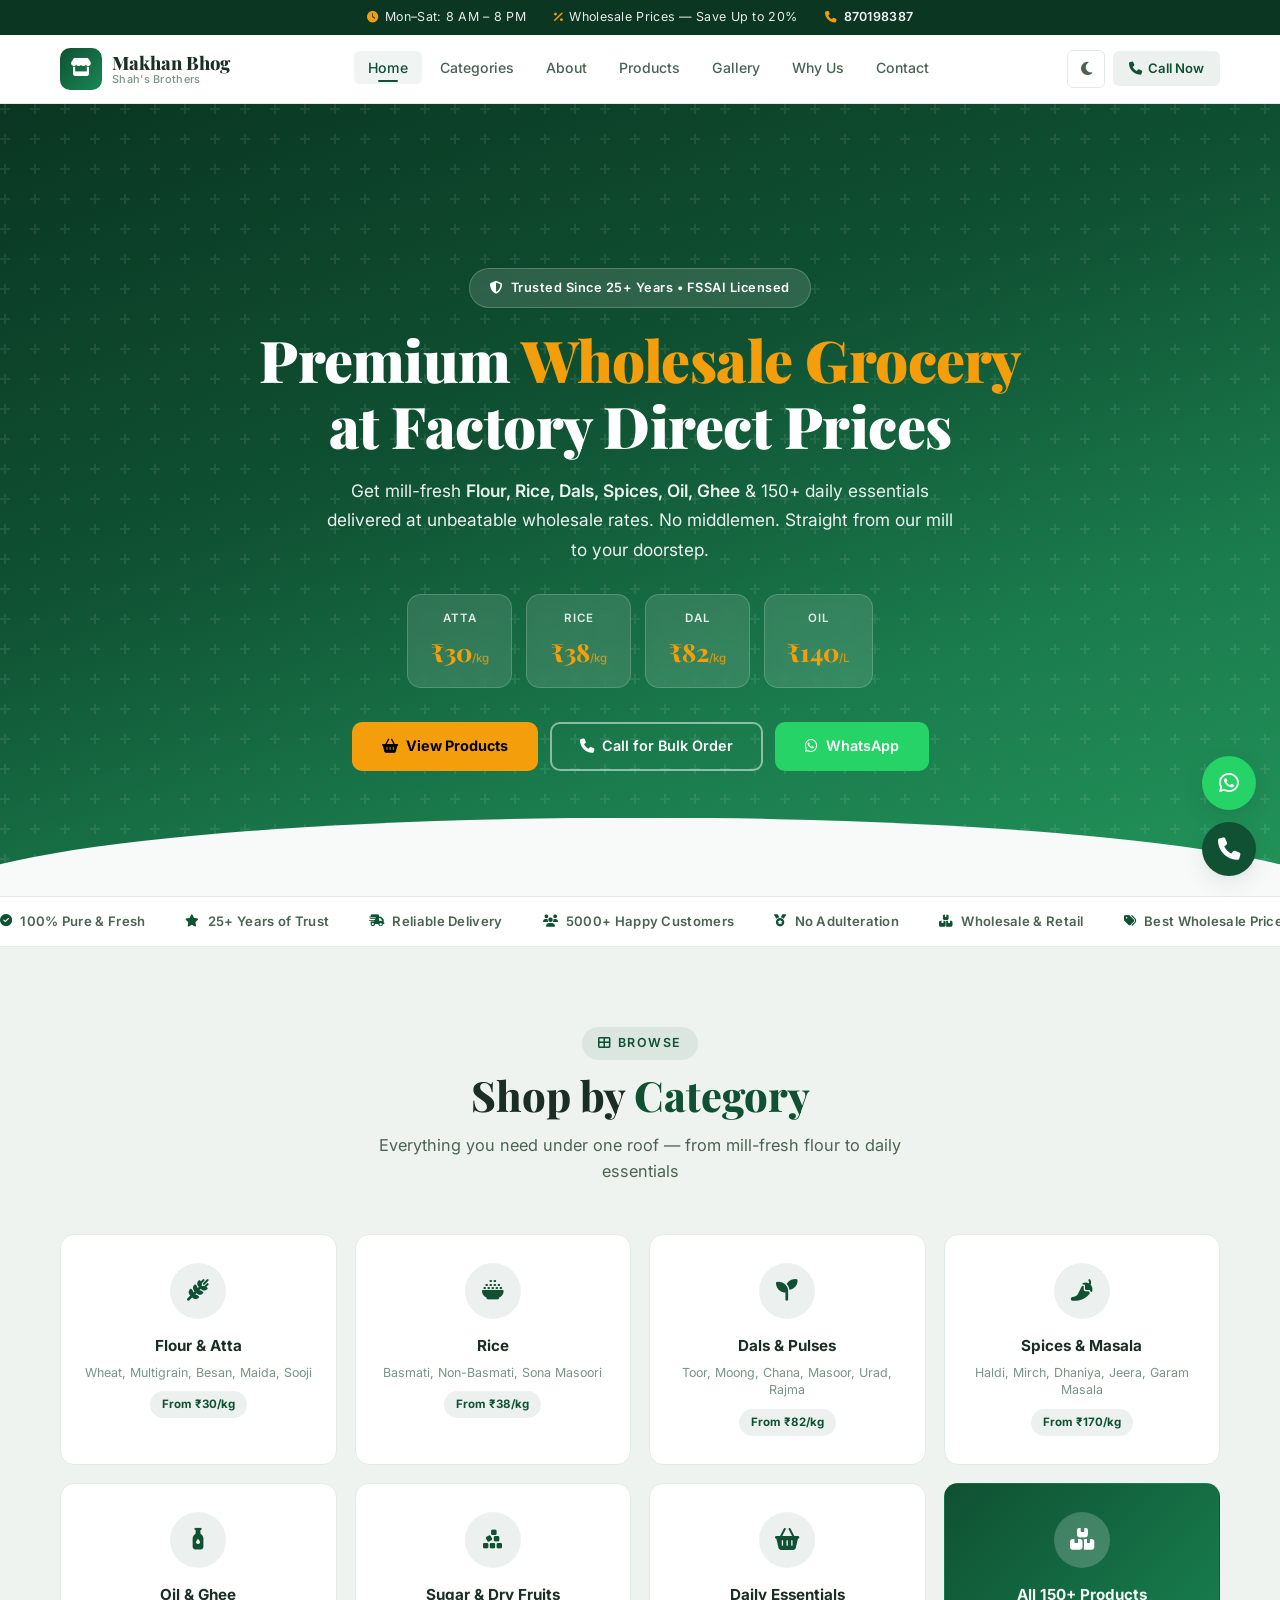
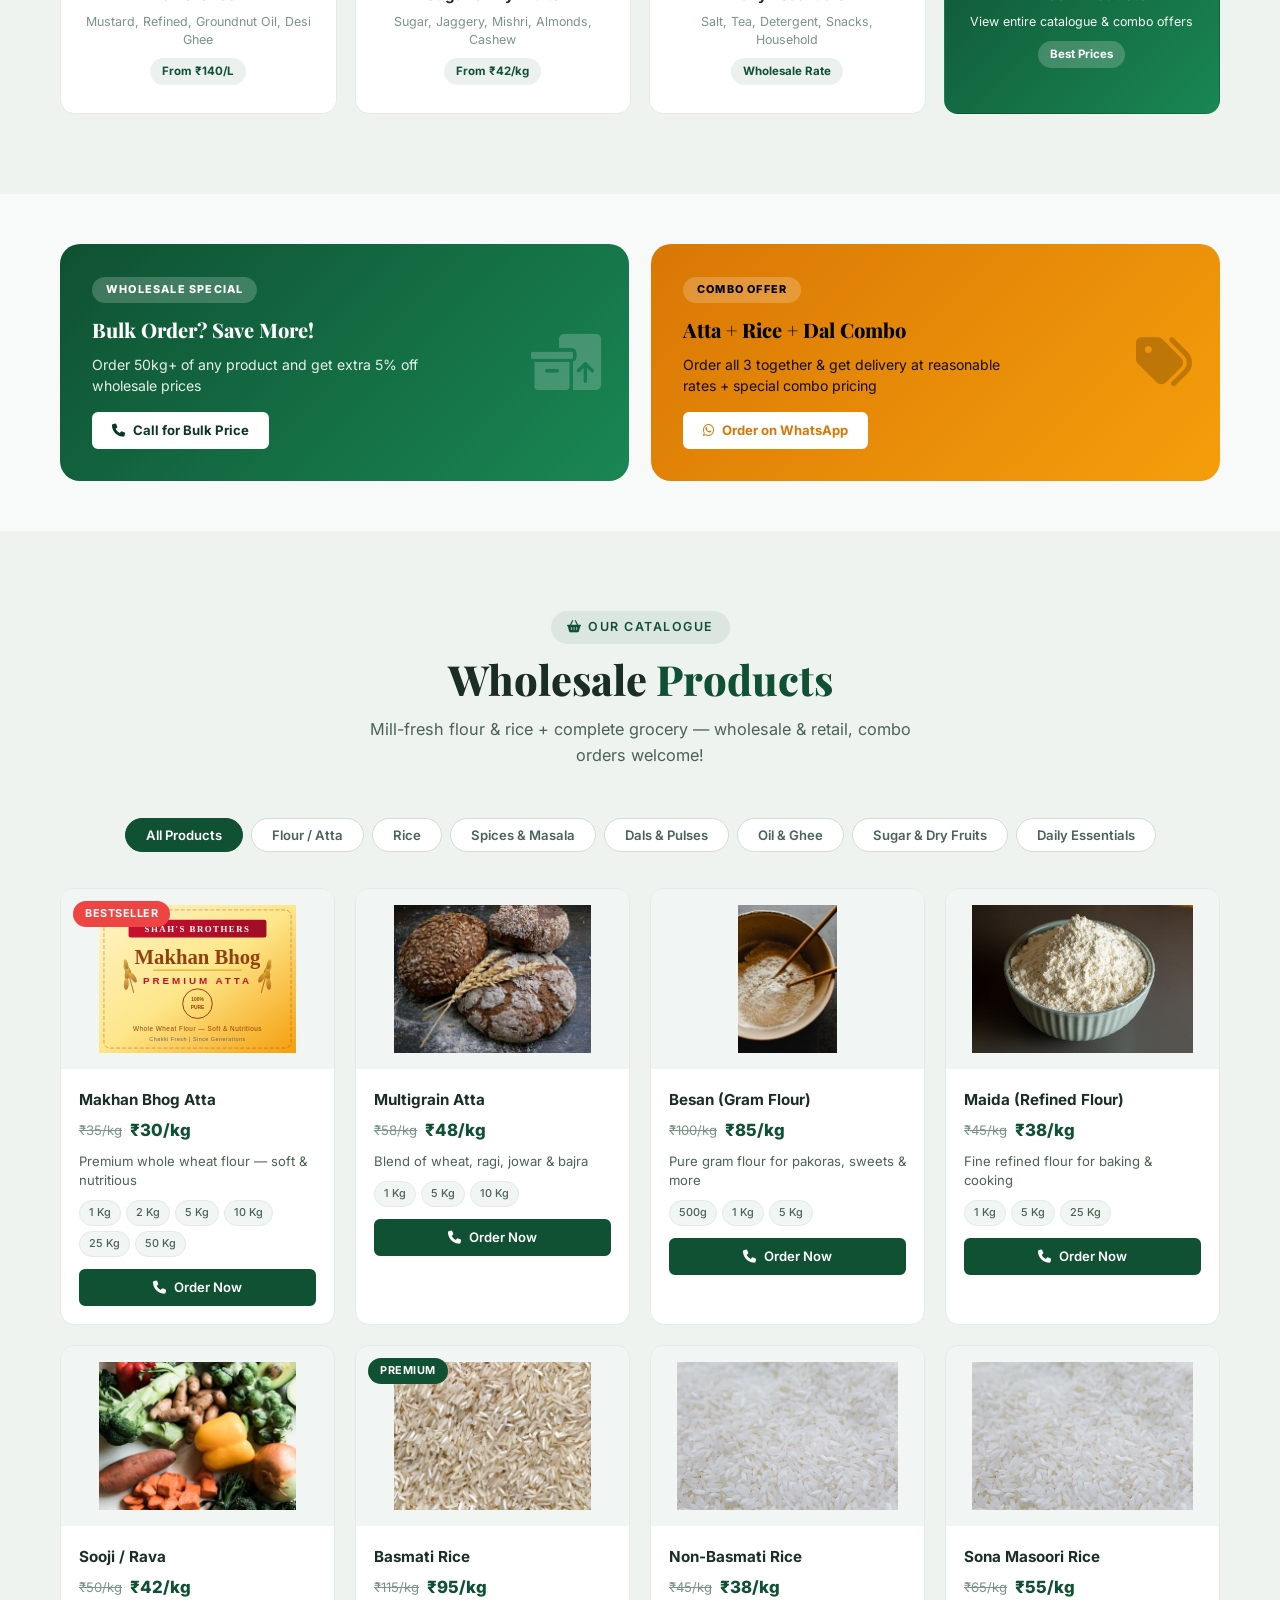
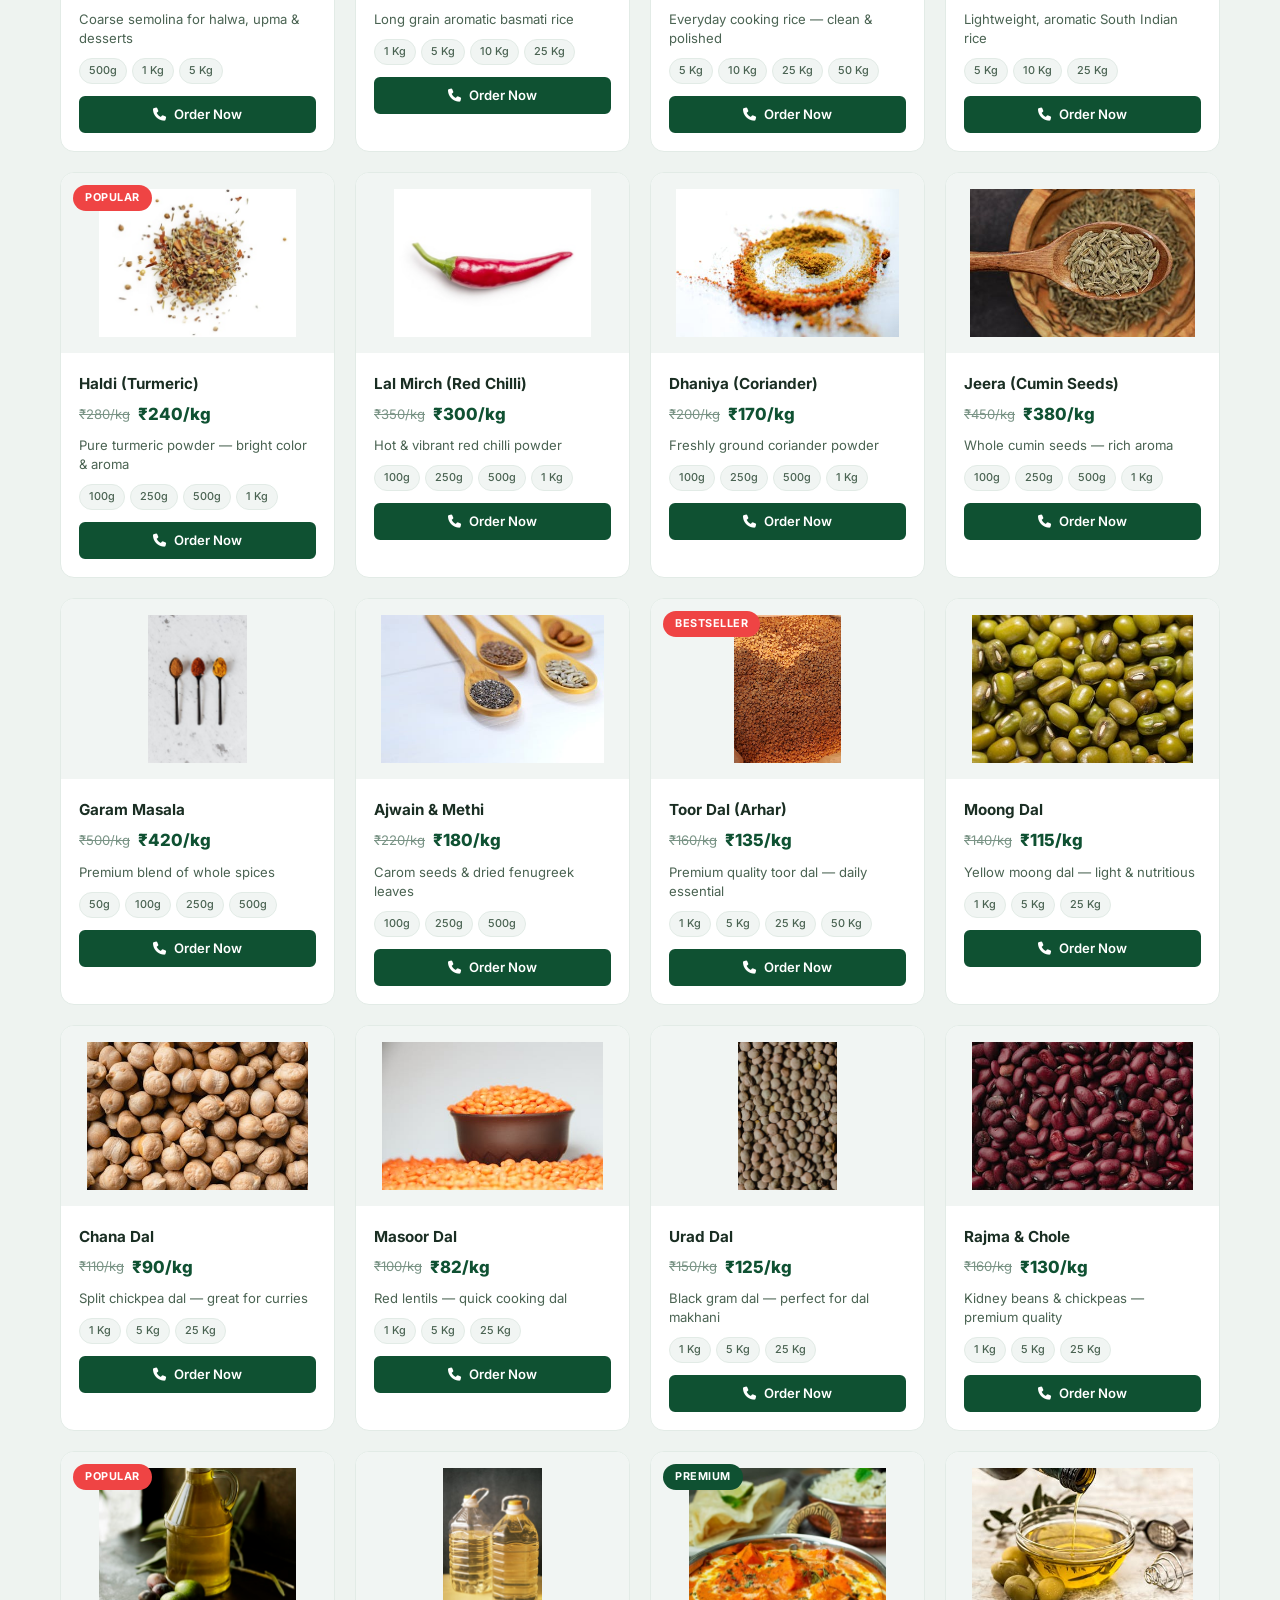
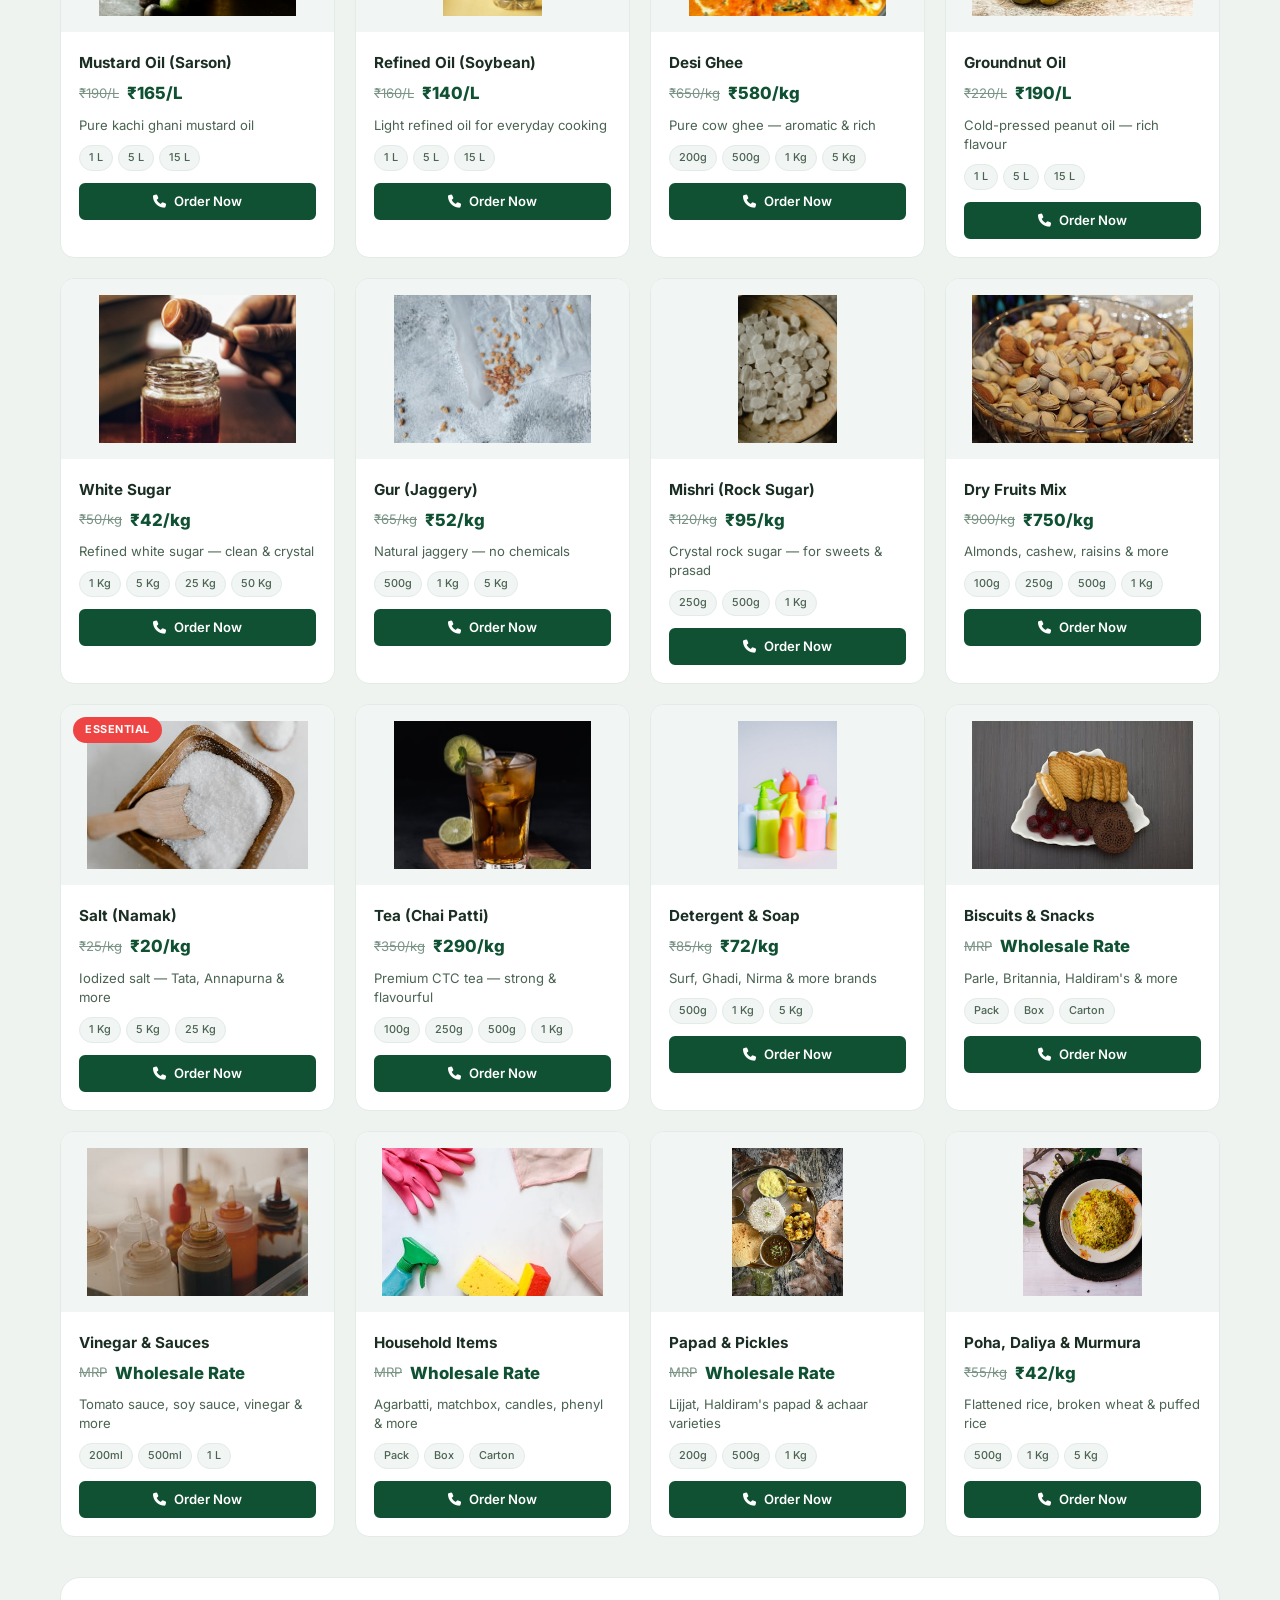
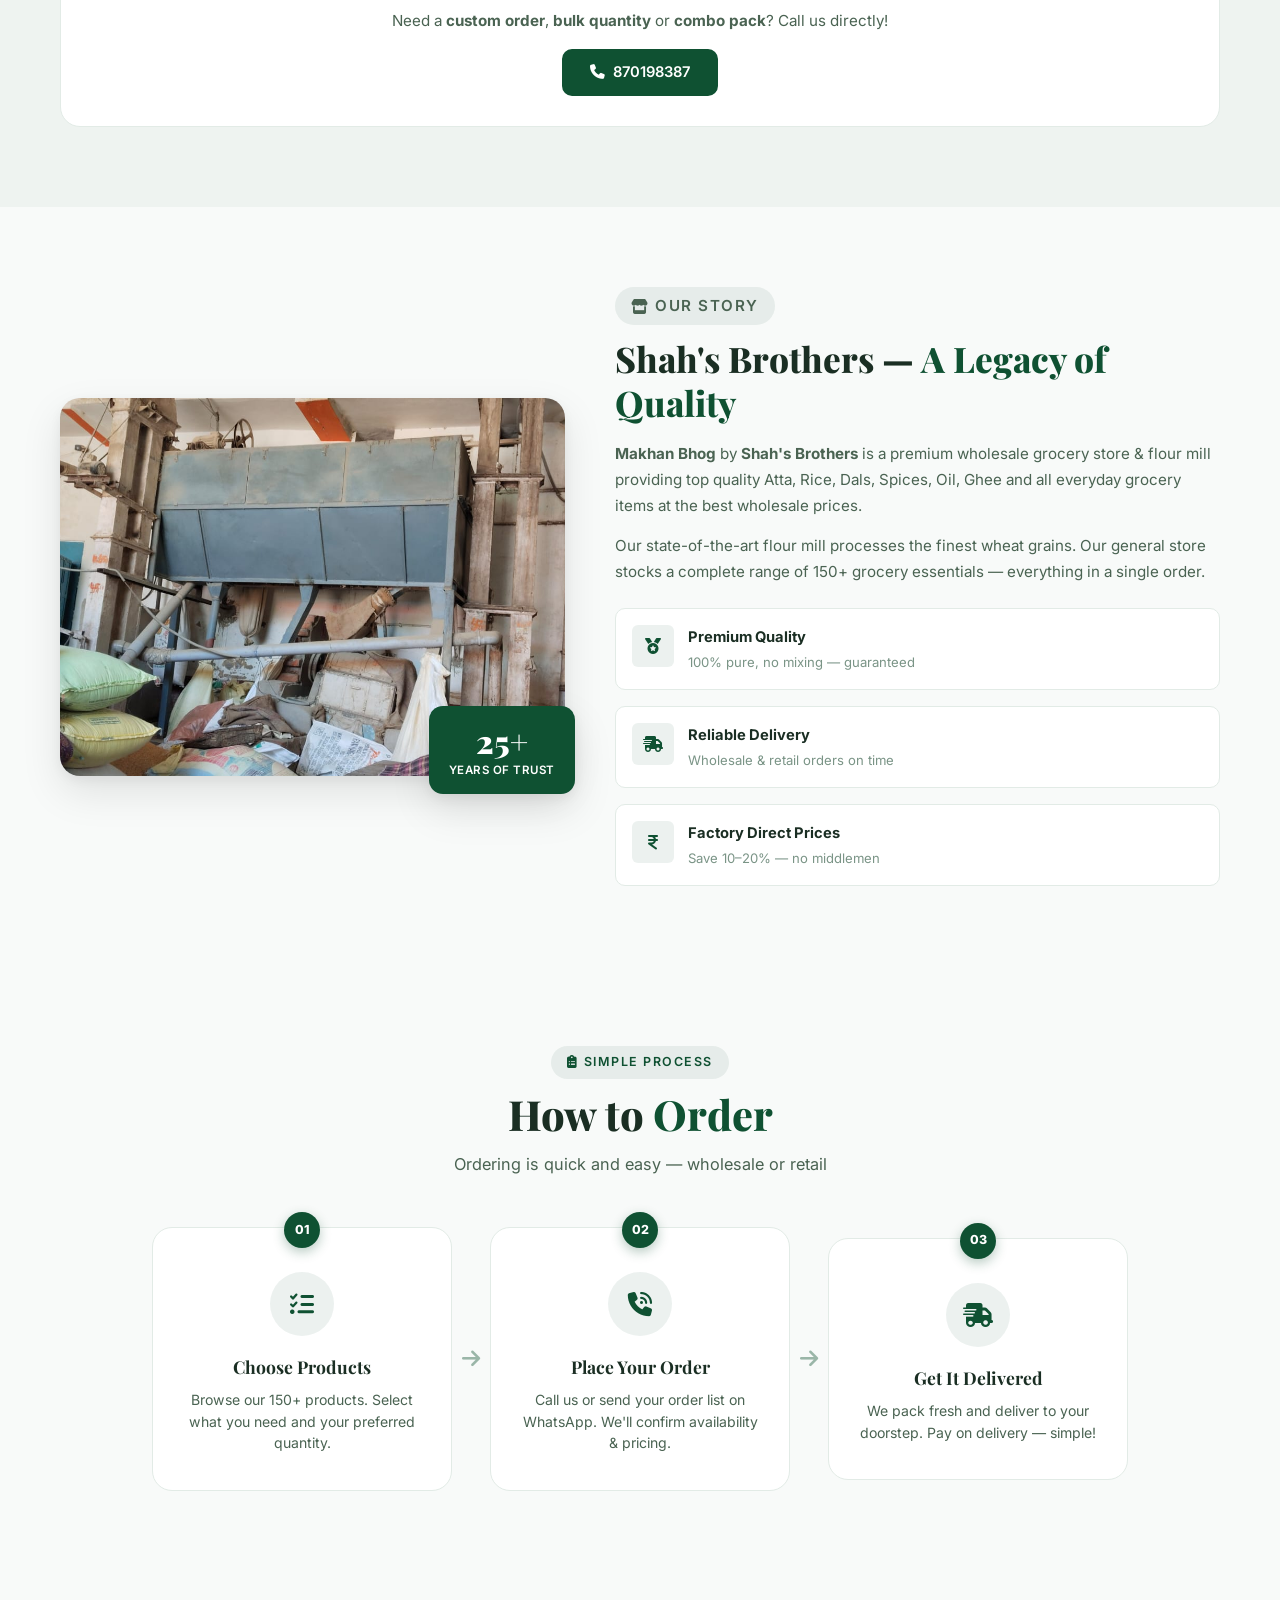
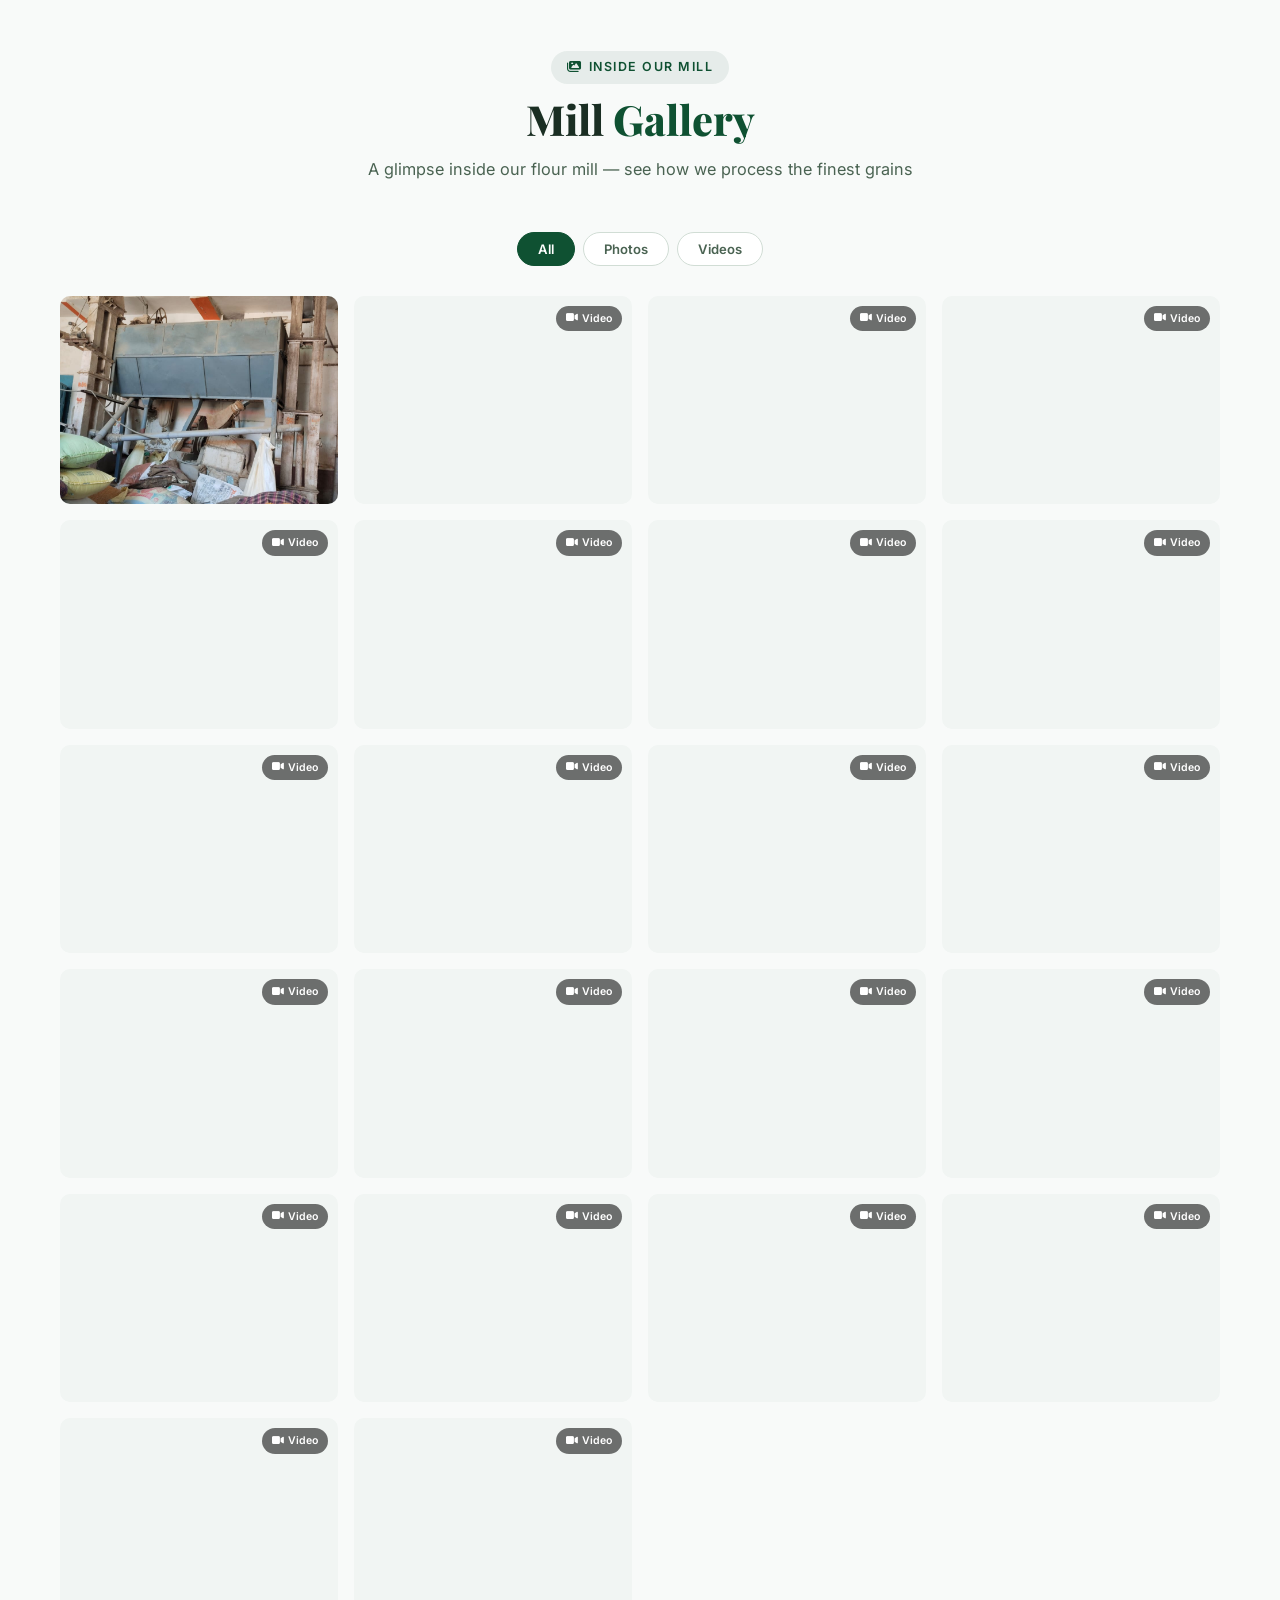
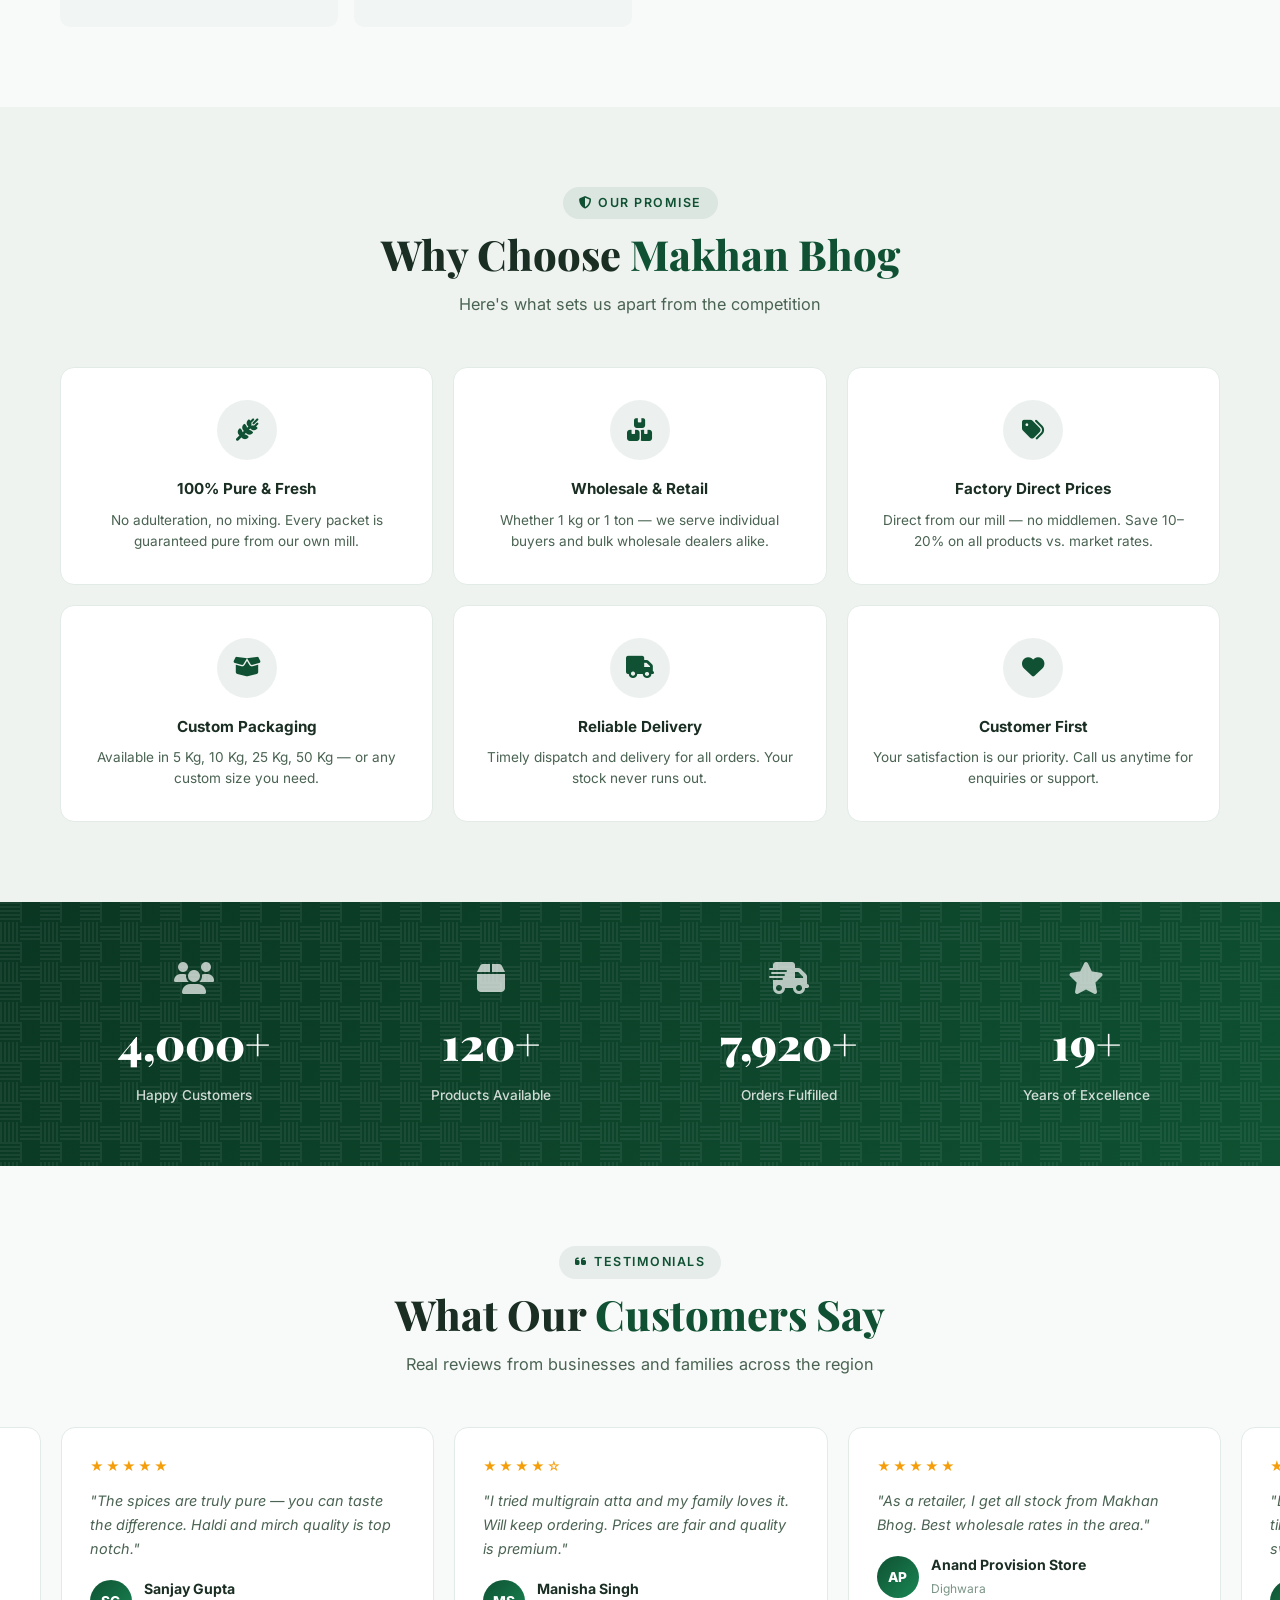
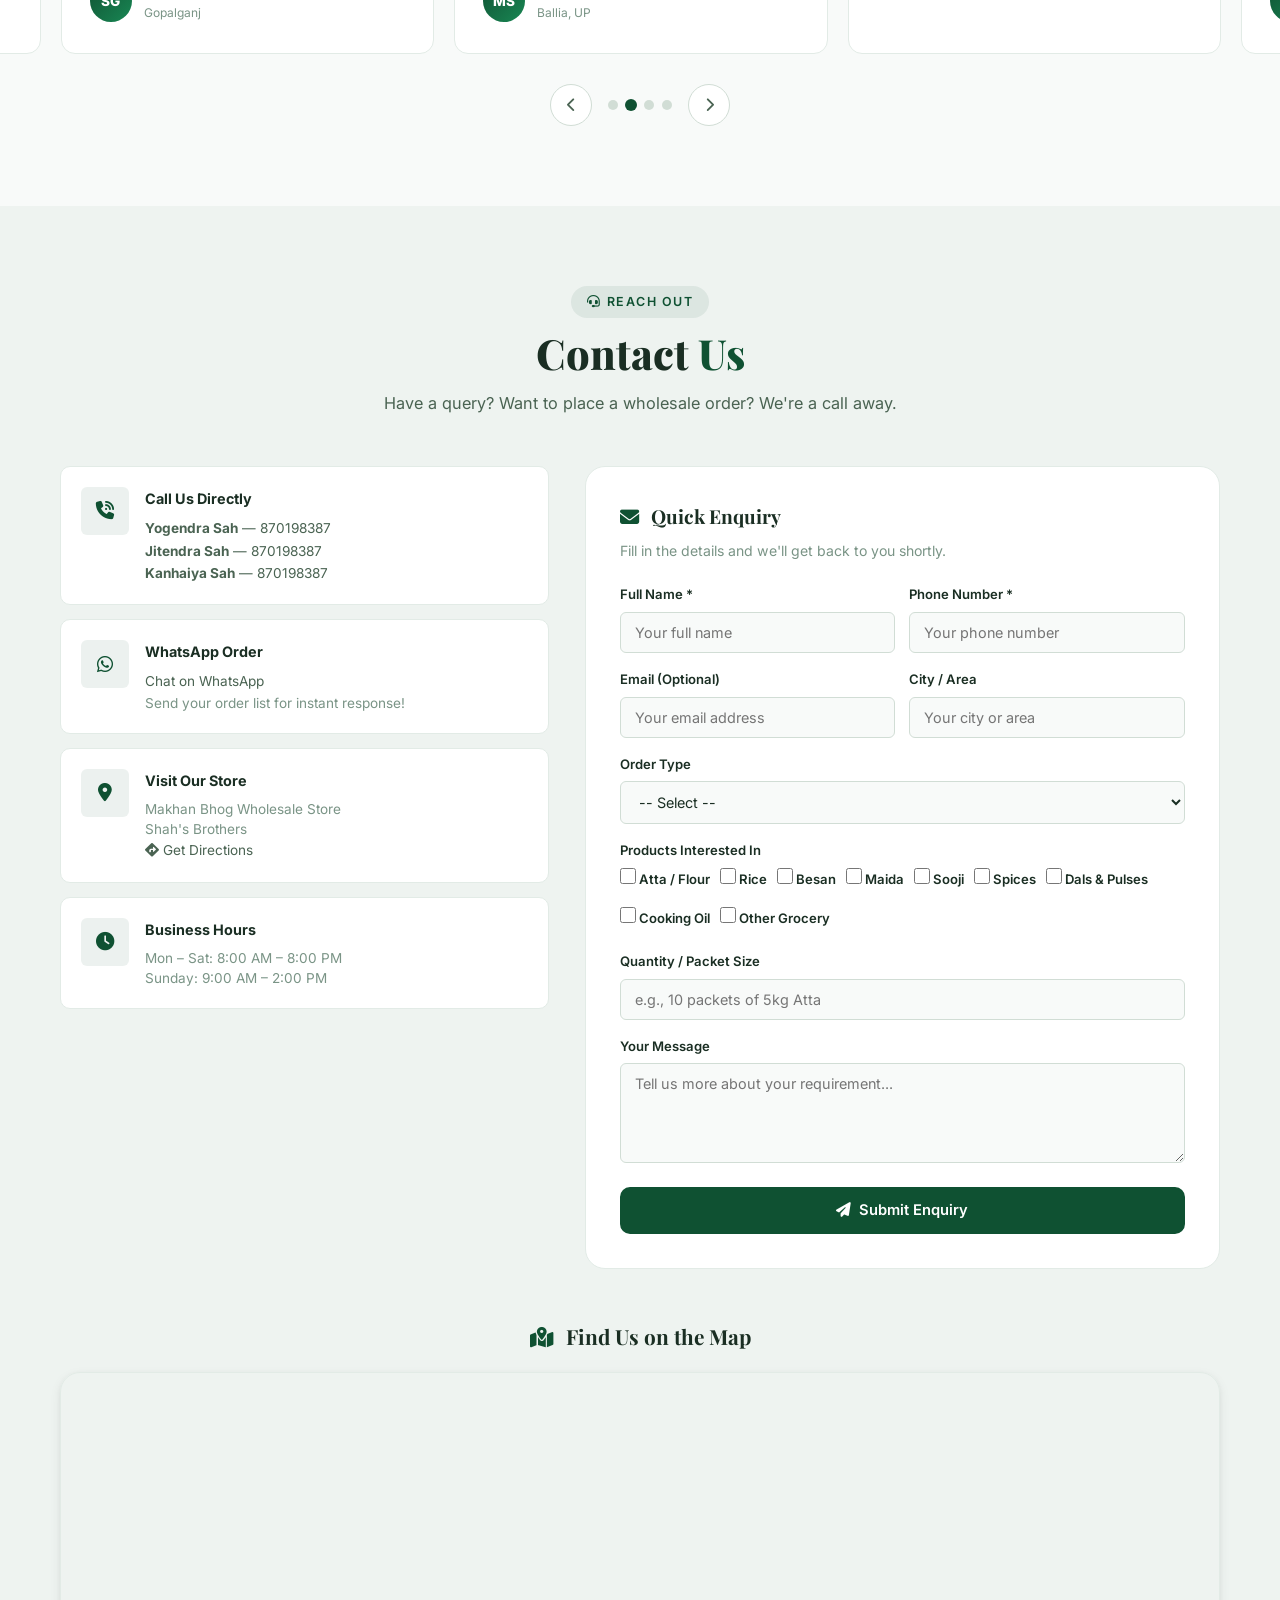
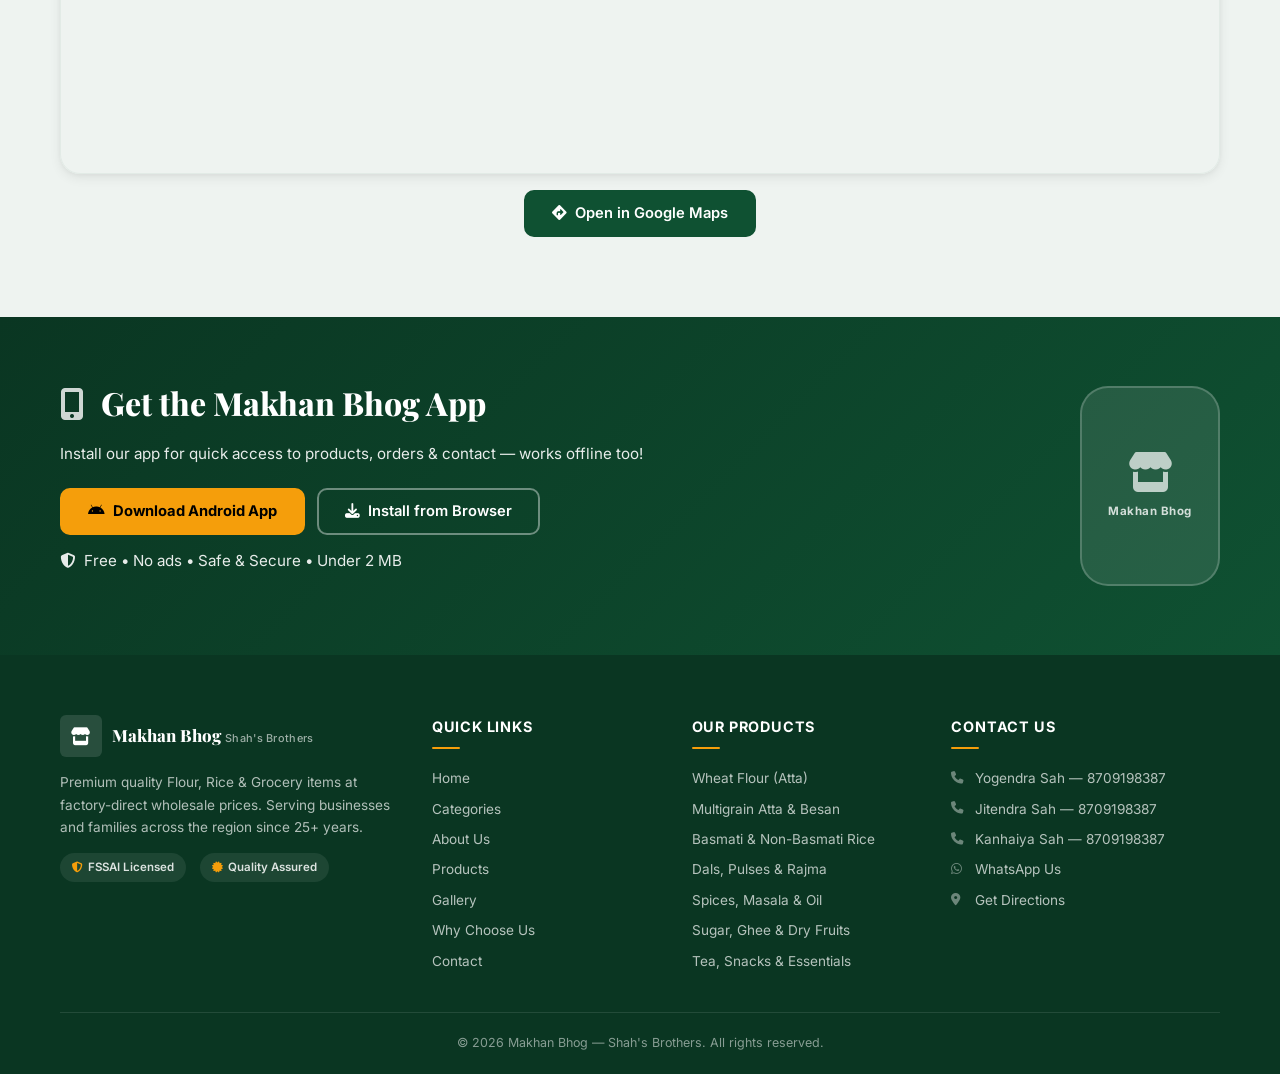
<file: index.html>
<!DOCTYPE html>
<html lang="en">

<head>
  <meta charset="UTF-8" />
  <meta name="viewport" content="width=device-width, initial-scale=1.0" />
  <title>Makhan Bhog | Shah's Brothers – Wholesale Grocery, Flour, Rice &amp; General Store</title>
  <meta name="description"
    content="Makhan Bhog by Shah's Brothers – Your one-stop wholesale grocery store. Atta, rice, dals, spices, oil, ghee &amp; all grocery at best wholesale prices!" />
  <link rel="preconnect" href="https://fonts.googleapis.com" />
  <link rel="preconnect" href="https://fonts.gstatic.com" crossorigin />
  <link href="https://fonts.googleapis.com/css2?family=Inter:wght@300;400;500;600;700;800;900&family=Playfair+Display:wght@500;700;800;900&display=swap" rel="stylesheet" />
  <link rel="manifest" href="manifest.json" />
  <meta name="theme-color" content="#0f5132" />
  <meta name="apple-mobile-web-app-capable" content="yes" />
  <meta name="apple-mobile-web-app-status-bar-style" content="black-translucent" />
  <meta name="apple-mobile-web-app-title" content="Makhan Bhog" />
  <link rel="apple-touch-icon" href="icons/icon-192.png" />
  <link rel="stylesheet" href="https://cdnjs.cloudflare.com/ajax/libs/font-awesome/6.5.1/css/all.min.css" />
  <link rel="stylesheet" href="css/style.css" />
</head>

<body>
  <!-- ===== TOP INFO BAR ===== -->
  <div class="top-bar">
    <div class="container">
      <div class="top-bar-inner">
        <span><i class="fas fa-clock"></i> Mon–Sat: 8 AM – 8 PM</span>
        <span><i class="fas fa-percent"></i> Wholesale Prices — Save Up to 20%</span>
        <span><i class="fas fa-phone"></i> <a href="tel:+91870198387">870198387</a></span>
      </div>
    </div>
  </div>

  <!-- ===== NAVBAR ===== -->
  <nav id="navbar">
    <div class="nav-container">
      <a href="#home" class="logo">
        <span class="logo-icon"><i class="fas fa-store"></i></span>
        <div class="logo-text">
          <span class="brand-name">Makhan Bhog</span>
          <span class="brand-sub">Shah's Brothers</span>
        </div>
      </a>
      <ul class="nav-links" id="navLinks">
        <li><a href="#home" class="active">Home</a></li>
        <li><a href="#categories">Categories</a></li>
        <li><a href="#about">About</a></li>
        <li><a href="#products">Products</a></li>
        <li><a href="#gallery">Gallery</a></li>
        <li><a href="#why-us">Why Us</a></li>
        <li><a href="#contact">Contact</a></li>
      </ul>
      <div class="nav-actions">
        <button class="nav-install-btn" id="installBtn" aria-label="Install App">
          <i class="fas fa-download"></i> <span>Install App</span>
        </button>
        <button class="theme-toggle" id="themeToggle" aria-label="Toggle dark mode">
          <i class="fas fa-moon"></i>
        </button>
        <a href="tel:+91870198387" class="nav-call-btn"><i class="fas fa-phone"></i> <span>Call Now</span></a>
        <button class="hamburger" id="hamburger" aria-label="Toggle menu">
          <span></span><span></span><span></span>
        </button>
      </div>
    </div>
    <div class="nav-overlay" id="navOverlay"></div>
  </nav>

  <!-- ===== HERO ===== -->
  <section id="home" class="hero">
    <div class="hero-bg-overlay"></div>
    <div class="hero-content">
      <div class="hero-badge-wrap">
        <span class="hero-badge"><i class="fas fa-shield-halved"></i> Trusted Since 25+ Years &bull; FSSAI Licensed</span>
      </div>
      <h1>Premium <span class="highlight-text">Wholesale Grocery</span><br/>at Factory Direct Prices</h1>
      <p class="hero-desc">Get mill-fresh <strong>Flour, Rice, Dals, Spices, Oil, Ghee</strong> &amp; 150+ daily essentials delivered at unbeatable wholesale rates. No middlemen. Straight from our mill to your doorstep.</p>
      <div class="hero-price-tags">
        <div class="price-tag">
          <span class="price-tag-label">Atta</span>
          <span class="price-tag-value">&#8377;30<small>/kg</small></span>
        </div>
        <div class="price-tag">
          <span class="price-tag-label">Rice</span>
          <span class="price-tag-value">&#8377;38<small>/kg</small></span>
        </div>
        <div class="price-tag">
          <span class="price-tag-label">Dal</span>
          <span class="price-tag-value">&#8377;82<small>/kg</small></span>
        </div>
        <div class="price-tag">
          <span class="price-tag-label">Oil</span>
          <span class="price-tag-value">&#8377;140<small>/L</small></span>
        </div>
      </div>
      <div class="hero-btns">
        <a href="#products" class="btn btn-primary"><i class="fas fa-shopping-basket"></i> View Products</a>
        <a href="tel:+91870198387" class="btn btn-outline"><i class="fas fa-phone"></i> Call for Bulk Order</a>
        <a href="https://wa.me/870198387" class="btn btn-whatsapp" target="_blank" rel="noopener noreferrer"><i class="fab fa-whatsapp"></i> WhatsApp</a>
      </div>
    </div>
  </section>

  <!-- ===== TRUST MARQUEE ===== -->
  <div class="trust-marquee">
    <div class="marquee-track">
      <span><i class="fas fa-check-circle"></i> 100% Pure &amp; Fresh</span>
      <span><i class="fas fa-star"></i> 25+ Years of Trust</span>
      <span><i class="fas fa-truck-fast"></i> Reliable Delivery</span>
      <span><i class="fas fa-users"></i> 5000+ Happy Customers</span>
      <span><i class="fas fa-medal"></i> No Adulteration</span>
      <span><i class="fas fa-boxes-stacked"></i> Wholesale &amp; Retail</span>
      <span><i class="fas fa-tags"></i> Best Wholesale Prices</span>
      <span><i class="fas fa-handshake"></i> Trusted by Generations</span>
      <span><i class="fas fa-shield-halved"></i> FSSAI Licensed</span>
      <span><i class="fas fa-check-circle"></i> 100% Pure &amp; Fresh</span>
      <span><i class="fas fa-star"></i> 25+ Years of Trust</span>
      <span><i class="fas fa-truck-fast"></i> Reliable Delivery</span>
      <span><i class="fas fa-users"></i> 5000+ Happy Customers</span>
      <span><i class="fas fa-medal"></i> No Adulteration</span>
      <span><i class="fas fa-boxes-stacked"></i> Wholesale &amp; Retail</span>
      <span><i class="fas fa-tags"></i> Best Wholesale Prices</span>
      <span><i class="fas fa-handshake"></i> Trusted by Generations</span>
      <span><i class="fas fa-shield-halved"></i> FSSAI Licensed</span>
    </div>
  </div>

  <!-- ===== SHOP BY CATEGORY ===== -->
  <section id="categories" class="section categories">
    <div class="container">
      <div class="section-header">
        <p class="section-tag"><i class="fas fa-th-large"></i> Browse</p>
        <h2>Shop by <span>Category</span></h2>
        <p class="section-desc">Everything you need under one roof — from mill-fresh flour to daily essentials</p>
      </div>
      <div class="categories-grid">
        <a href="#products" class="category-card" data-cat="flour">
          <div class="cat-icon"><i class="fas fa-wheat-awn"></i></div>
          <h3>Flour &amp; Atta</h3>
          <p>Wheat, Multigrain, Besan, Maida, Sooji</p>
          <span class="cat-tag">From &#8377;30/kg</span>
        </a>
        <a href="#products" class="category-card" data-cat="rice">
          <div class="cat-icon"><i class="fas fa-bowl-rice"></i></div>
          <h3>Rice</h3>
          <p>Basmati, Non-Basmati, Sona Masoori</p>
          <span class="cat-tag">From &#8377;38/kg</span>
        </a>
        <a href="#products" class="category-card" data-cat="dals">
          <div class="cat-icon"><i class="fas fa-seedling"></i></div>
          <h3>Dals &amp; Pulses</h3>
          <p>Toor, Moong, Chana, Masoor, Urad, Rajma</p>
          <span class="cat-tag">From &#8377;82/kg</span>
        </a>
        <a href="#products" class="category-card" data-cat="spices">
          <div class="cat-icon"><i class="fas fa-pepper-hot"></i></div>
          <h3>Spices &amp; Masala</h3>
          <p>Haldi, Mirch, Dhaniya, Jeera, Garam Masala</p>
          <span class="cat-tag">From &#8377;170/kg</span>
        </a>
        <a href="#products" class="category-card" data-cat="oil">
          <div class="cat-icon"><i class="fas fa-bottle-droplet"></i></div>
          <h3>Oil &amp; Ghee</h3>
          <p>Mustard, Refined, Groundnut Oil, Desi Ghee</p>
          <span class="cat-tag">From &#8377;140/L</span>
        </a>
        <a href="#products" class="category-card" data-cat="sugar">
          <div class="cat-icon"><i class="fas fa-cubes-stacked"></i></div>
          <h3>Sugar &amp; Dry Fruits</h3>
          <p>Sugar, Jaggery, Mishri, Almonds, Cashew</p>
          <span class="cat-tag">From &#8377;42/kg</span>
        </a>
        <a href="#products" class="category-card" data-cat="grocery">
          <div class="cat-icon"><i class="fas fa-basket-shopping"></i></div>
          <h3>Daily Essentials</h3>
          <p>Salt, Tea, Detergent, Snacks, Household</p>
          <span class="cat-tag">Wholesale Rate</span>
        </a>
        <a href="#products" class="category-card highlight-card" data-cat="all">
          <div class="cat-icon"><i class="fas fa-boxes-stacked"></i></div>
          <h3>All 150+ Products</h3>
          <p>View entire catalogue &amp; combo offers</p>
          <span class="cat-tag">Best Prices</span>
        </a>
      </div>
    </div>
  </section>

  <!-- ===== DEALS BANNER ===== -->
  <section class="deals-banner">
    <div class="container">
      <div class="deals-grid">
        <div class="deal-card deal-primary">
          <div class="deal-content">
            <span class="deal-badge">WHOLESALE SPECIAL</span>
            <h3>Bulk Order? Save More!</h3>
            <p>Order 50kg+ of any product and get extra 5% off wholesale prices</p>
            <a href="tel:+91870198387" class="btn btn-sm"><i class="fas fa-phone"></i> Call for Bulk Price</a>
          </div>
          <div class="deal-icon"><i class="fas fa-boxes-packing"></i></div>
        </div>
        <div class="deal-card deal-secondary">
          <div class="deal-content">
            <span class="deal-badge">COMBO OFFER</span>
            <h3>Atta + Rice + Dal Combo</h3>
            <p>Order all 3 together &amp; get delivery at reasonable rates + special combo pricing</p>
            <a href="https://wa.me/870198387" class="btn btn-sm" target="_blank" rel="noopener noreferrer"><i class="fab fa-whatsapp"></i> Order on WhatsApp</a>
          </div>
          <div class="deal-icon"><i class="fas fa-tags"></i></div>
        </div>
      </div>
    </div>
  </section>

  <!-- ===== PRODUCTS ===== -->
  <section id="products" class="section products">
    <div class="container">
      <div class="section-header">
        <p class="section-tag"><i class="fas fa-shopping-basket"></i> Our Catalogue</p>
        <h2>Wholesale <span>Products</span></h2>
        <p class="section-desc">Mill-fresh flour &amp; rice + complete grocery — wholesale &amp; retail, combo orders welcome!</p>
      </div>

      <div class="product-categories">
        <button class="cat-btn active" data-category="all">All Products</button>
        <button class="cat-btn" data-category="flour">Flour / Atta</button>
        <button class="cat-btn" data-category="rice">Rice</button>
        <button class="cat-btn" data-category="spices">Spices &amp; Masala</button>
        <button class="cat-btn" data-category="dals">Dals &amp; Pulses</button>
        <button class="cat-btn" data-category="oil">Oil &amp; Ghee</button>
        <button class="cat-btn" data-category="sugar">Sugar &amp; Dry Fruits</button>
        <button class="cat-btn" data-category="grocery">Daily Essentials</button>
      </div>

      <div class="products-grid">
        <!-- Flour Products -->
        <div class="product-card" data-category="flour">
          <div class="product-badge">Bestseller</div>
          <div class="product-img">
            <img src="images/products/makhan-bhog-brand.svg" alt="Makhan Bhog Atta" loading="lazy">
          </div>
          <div class="product-info">
            <h3>Makhan Bhog Atta</h3>
            <p class="product-price"><span class="price-market">&#8377;35/kg</span> <span class="price-ours">&#8377;30/kg</span></p>
            <p>Premium whole wheat flour — soft &amp; nutritious</p>
            <div class="product-sizes">
              <span class="size-tag">1 Kg</span>
              <span class="size-tag">2 Kg</span>
              <span class="size-tag">5 Kg</span>
              <span class="size-tag">10 Kg</span>
              <span class="size-tag">25 Kg</span>
              <span class="size-tag">50 Kg</span>
            </div>
            <a href="tel:+91870198387" class="btn btn-sm"><i class="fas fa-phone"></i> Order Now</a>
          </div>
        </div>

        <div class="product-card" data-category="flour">
          <div class="product-img">
            <img src="images/products/multigrain-atta.jpg" alt="Multigrain Atta" loading="lazy">
          </div>
          <div class="product-info">
            <h3>Multigrain Atta</h3>
            <p class="product-price"><span class="price-market">&#8377;58/kg</span> <span class="price-ours">&#8377;48/kg</span></p>
            <p>Blend of wheat, ragi, jowar &amp; bajra</p>
            <div class="product-sizes">
              <span class="size-tag">1 Kg</span>
              <span class="size-tag">5 Kg</span>
              <span class="size-tag">10 Kg</span>
            </div>
            <a href="tel:+919199774408" class="btn btn-sm"><i class="fas fa-phone"></i> Order Now</a>
          </div>
        </div>

        <div class="product-card" data-category="flour">
          <div class="product-img">
            <img src="images/products/besan.jpg" alt="Besan (Gram Flour)" loading="lazy">
          </div>
          <div class="product-info">
            <h3>Besan (Gram Flour)</h3>
            <p class="product-price"><span class="price-market">&#8377;100/kg</span> <span class="price-ours">&#8377;85/kg</span></p>
            <p>Pure gram flour for pakoras, sweets &amp; more</p>
            <div class="product-sizes">
              <span class="size-tag">500g</span>
              <span class="size-tag">1 Kg</span>
              <span class="size-tag">5 Kg</span>
            </div>
            <a href="tel:+919199774408" class="btn btn-sm"><i class="fas fa-phone"></i> Order Now</a>
          </div>
        </div>

        <div class="product-card" data-category="flour">
          <div class="product-img">
            <img src="images/products/maida.jpg" alt="Maida (Refined Flour)" loading="lazy">
          </div>
          <div class="product-info">
            <h3>Maida (Refined Flour)</h3>
            <p class="product-price"><span class="price-market">&#8377;45/kg</span> <span class="price-ours">&#8377;38/kg</span></p>
            <p>Fine refined flour for baking &amp; cooking</p>
            <div class="product-sizes">
              <span class="size-tag">1 Kg</span>
              <span class="size-tag">5 Kg</span>
              <span class="size-tag">25 Kg</span>
            </div>
            <a href="tel:+919199774408" class="btn btn-sm"><i class="fas fa-phone"></i> Order Now</a>
          </div>
        </div>

        <div class="product-card" data-category="flour">
          <div class="product-img">
            <img src="images/products/sooji.jpg" alt="Sooji / Rava" loading="lazy">
          </div>
          <div class="product-info">
            <h3>Sooji / Rava</h3>
            <p class="product-price"><span class="price-market">&#8377;50/kg</span> <span class="price-ours">&#8377;42/kg</span></p>
            <p>Coarse semolina for halwa, upma &amp; desserts</p>
            <div class="product-sizes">
              <span class="size-tag">500g</span>
              <span class="size-tag">1 Kg</span>
              <span class="size-tag">5 Kg</span>
            </div>
            <a href="tel:+919199774408" class="btn btn-sm"><i class="fas fa-phone"></i> Order Now</a>
          </div>
        </div>

        <!-- Rice Products -->
        <div class="product-card" data-category="rice">
          <div class="product-badge best">Premium</div>
          <div class="product-img">
            <img src="images/products/basmati-rice.jpg" alt="Basmati Rice" loading="lazy">
          </div>
          <div class="product-info">
            <h3>Basmati Rice</h3>
            <p class="product-price"><span class="price-market">&#8377;115/kg</span> <span class="price-ours">&#8377;95/kg</span></p>
            <p>Long grain aromatic basmati rice</p>
            <div class="product-sizes">
              <span class="size-tag">1 Kg</span>
              <span class="size-tag">5 Kg</span>
              <span class="size-tag">10 Kg</span>
              <span class="size-tag">25 Kg</span>
            </div>
            <a href="tel:+919199774408" class="btn btn-sm"><i class="fas fa-phone"></i> Order Now</a>
          </div>
        </div>

        <div class="product-card" data-category="rice">
          <div class="product-img">
            <img src="images/products/rice.jpg" alt="Non-Basmati Rice" loading="lazy">
          </div>
          <div class="product-info">
            <h3>Non-Basmati Rice</h3>
            <p class="product-price"><span class="price-market">&#8377;45/kg</span> <span class="price-ours">&#8377;38/kg</span></p>
            <p>Everyday cooking rice — clean &amp; polished</p>
            <div class="product-sizes">
              <span class="size-tag">5 Kg</span>
              <span class="size-tag">10 Kg</span>
              <span class="size-tag">25 Kg</span>
              <span class="size-tag">50 Kg</span>
            </div>
            <a href="tel:+919199774408" class="btn btn-sm"><i class="fas fa-phone"></i> Order Now</a>
          </div>
        </div>

        <div class="product-card" data-category="rice">
          <div class="product-img">
            <img src="images/products/rice.jpg" alt="Sona Masoori Rice" loading="lazy">
          </div>
          <div class="product-info">
            <h3>Sona Masoori Rice</h3>
            <p class="product-price"><span class="price-market">&#8377;65/kg</span> <span class="price-ours">&#8377;55/kg</span></p>
            <p>Lightweight, aromatic South Indian rice</p>
            <div class="product-sizes">
              <span class="size-tag">5 Kg</span>
              <span class="size-tag">10 Kg</span>
              <span class="size-tag">25 Kg</span>
            </div>
            <a href="tel:+919199774408" class="btn btn-sm"><i class="fas fa-phone"></i> Order Now</a>
          </div>
        </div>

        <!-- Spices & Masala -->
        <div class="product-card" data-category="spices">
          <div class="product-badge">Popular</div>
          <div class="product-img">
            <img src="images/products/turmeric.jpg" alt="Haldi (Turmeric Powder)" loading="lazy">
          </div>
          <div class="product-info">
            <h3>Haldi (Turmeric)</h3>
            <p class="product-price"><span class="price-market">&#8377;280/kg</span> <span class="price-ours">&#8377;240/kg</span></p>
            <p>Pure turmeric powder — bright color &amp; aroma</p>
            <div class="product-sizes">
              <span class="size-tag">100g</span>
              <span class="size-tag">250g</span>
              <span class="size-tag">500g</span>
              <span class="size-tag">1 Kg</span>
            </div>
            <a href="tel:+919199774408" class="btn btn-sm"><i class="fas fa-phone"></i> Order Now</a>
          </div>
        </div>

        <div class="product-card" data-category="spices">
          <div class="product-img">
            <img src="images/products/red-chilli.jpg" alt="Lal Mirch (Red Chilli)" loading="lazy">
          </div>
          <div class="product-info">
            <h3>Lal Mirch (Red Chilli)</h3>
            <p class="product-price"><span class="price-market">&#8377;350/kg</span> <span class="price-ours">&#8377;300/kg</span></p>
            <p>Hot &amp; vibrant red chilli powder</p>
            <div class="product-sizes">
              <span class="size-tag">100g</span>
              <span class="size-tag">250g</span>
              <span class="size-tag">500g</span>
              <span class="size-tag">1 Kg</span>
            </div>
            <a href="tel:+919199774408" class="btn btn-sm"><i class="fas fa-phone"></i> Order Now</a>
          </div>
        </div>

        <div class="product-card" data-category="spices">
          <div class="product-img">
            <img src="images/products/coriander.jpg" alt="Dhaniya (Coriander)" loading="lazy">
          </div>
          <div class="product-info">
            <h3>Dhaniya (Coriander)</h3>
            <p class="product-price"><span class="price-market">&#8377;200/kg</span> <span class="price-ours">&#8377;170/kg</span></p>
            <p>Freshly ground coriander powder</p>
            <div class="product-sizes">
              <span class="size-tag">100g</span>
              <span class="size-tag">250g</span>
              <span class="size-tag">500g</span>
              <span class="size-tag">1 Kg</span>
            </div>
            <a href="tel:+919199774408" class="btn btn-sm"><i class="fas fa-phone"></i> Order Now</a>
          </div>
        </div>

        <div class="product-card" data-category="spices">
          <div class="product-img">
            <img src="images/products/cumin.jpg" alt="Jeera (Cumin Seeds)" loading="lazy">
          </div>
          <div class="product-info">
            <h3>Jeera (Cumin Seeds)</h3>
            <p class="product-price"><span class="price-market">&#8377;450/kg</span> <span class="price-ours">&#8377;380/kg</span></p>
            <p>Whole cumin seeds — rich aroma</p>
            <div class="product-sizes">
              <span class="size-tag">100g</span>
              <span class="size-tag">250g</span>
              <span class="size-tag">500g</span>
              <span class="size-tag">1 Kg</span>
            </div>
            <a href="tel:+919199774408" class="btn btn-sm"><i class="fas fa-phone"></i> Order Now</a>
          </div>
        </div>

        <div class="product-card" data-category="spices">
          <div class="product-img">
            <img src="images/products/garam-masala.jpg" alt="Garam Masala" loading="lazy">
          </div>
          <div class="product-info">
            <h3>Garam Masala</h3>
            <p class="product-price"><span class="price-market">&#8377;500/kg</span> <span class="price-ours">&#8377;420/kg</span></p>
            <p>Premium blend of whole spices</p>
            <div class="product-sizes">
              <span class="size-tag">50g</span>
              <span class="size-tag">100g</span>
              <span class="size-tag">250g</span>
              <span class="size-tag">500g</span>
            </div>
            <a href="tel:+919199774408" class="btn btn-sm"><i class="fas fa-phone"></i> Order Now</a>
          </div>
        </div>

        <div class="product-card" data-category="spices">
          <div class="product-img">
            <img src="images/products/ajwain.jpg" alt="Ajwain &amp; Methi" loading="lazy">
          </div>
          <div class="product-info">
            <h3>Ajwain &amp; Methi</h3>
            <p class="product-price"><span class="price-market">&#8377;220/kg</span> <span class="price-ours">&#8377;180/kg</span></p>
            <p>Carom seeds &amp; dried fenugreek leaves</p>
            <div class="product-sizes">
              <span class="size-tag">100g</span>
              <span class="size-tag">250g</span>
              <span class="size-tag">500g</span>
            </div>
            <a href="tel:+919199774408" class="btn btn-sm"><i class="fas fa-phone"></i> Order Now</a>
          </div>
        </div>

        <!-- Dals & Pulses -->
        <div class="product-card" data-category="dals">
          <div class="product-badge">Bestseller</div>
          <div class="product-img">
            <img src="images/products/dal-lentils.jpg" alt="Toor Dal (Arhar)" loading="lazy">
          </div>
          <div class="product-info">
            <h3>Toor Dal (Arhar)</h3>
            <p class="product-price"><span class="price-market">&#8377;160/kg</span> <span class="price-ours">&#8377;135/kg</span></p>
            <p>Premium quality toor dal — daily essential</p>
            <div class="product-sizes">
              <span class="size-tag">1 Kg</span>
              <span class="size-tag">5 Kg</span>
              <span class="size-tag">25 Kg</span>
              <span class="size-tag">50 Kg</span>
            </div>
            <a href="tel:+919199774408" class="btn btn-sm"><i class="fas fa-phone"></i> Order Now</a>
          </div>
        </div>

        <div class="product-card" data-category="dals">
          <div class="product-img">
            <img src="images/products/moong-dal.jpg" alt="Moong Dal" loading="lazy">
          </div>
          <div class="product-info">
            <h3>Moong Dal</h3>
            <p class="product-price"><span class="price-market">&#8377;140/kg</span> <span class="price-ours">&#8377;115/kg</span></p>
            <p>Yellow moong dal — light &amp; nutritious</p>
            <div class="product-sizes">
              <span class="size-tag">1 Kg</span>
              <span class="size-tag">5 Kg</span>
              <span class="size-tag">25 Kg</span>
            </div>
            <a href="tel:+919199774408" class="btn btn-sm"><i class="fas fa-phone"></i> Order Now</a>
          </div>
        </div>

        <div class="product-card" data-category="dals">
          <div class="product-img">
            <img src="images/products/chana-dal.jpg" alt="Chana Dal" loading="lazy">
          </div>
          <div class="product-info">
            <h3>Chana Dal</h3>
            <p class="product-price"><span class="price-market">&#8377;110/kg</span> <span class="price-ours">&#8377;90/kg</span></p>
            <p>Split chickpea dal — great for curries</p>
            <div class="product-sizes">
              <span class="size-tag">1 Kg</span>
              <span class="size-tag">5 Kg</span>
              <span class="size-tag">25 Kg</span>
            </div>
            <a href="tel:+919199774408" class="btn btn-sm"><i class="fas fa-phone"></i> Order Now</a>
          </div>
        </div>

        <div class="product-card" data-category="dals">
          <div class="product-img">
            <img src="images/products/masoor-dal.jpg" alt="Masoor Dal" loading="lazy">
          </div>
          <div class="product-info">
            <h3>Masoor Dal</h3>
            <p class="product-price"><span class="price-market">&#8377;100/kg</span> <span class="price-ours">&#8377;82/kg</span></p>
            <p>Red lentils — quick cooking dal</p>
            <div class="product-sizes">
              <span class="size-tag">1 Kg</span>
              <span class="size-tag">5 Kg</span>
              <span class="size-tag">25 Kg</span>
            </div>
            <a href="tel:+919199774408" class="btn btn-sm"><i class="fas fa-phone"></i> Order Now</a>
          </div>
        </div>

        <div class="product-card" data-category="dals">
          <div class="product-img">
            <img src="images/products/urad-dal.jpg" alt="Urad Dal" loading="lazy">
          </div>
          <div class="product-info">
            <h3>Urad Dal</h3>
            <p class="product-price"><span class="price-market">&#8377;150/kg</span> <span class="price-ours">&#8377;125/kg</span></p>
            <p>Black gram dal — perfect for dal makhani</p>
            <div class="product-sizes">
              <span class="size-tag">1 Kg</span>
              <span class="size-tag">5 Kg</span>
              <span class="size-tag">25 Kg</span>
            </div>
            <a href="tel:+919199774408" class="btn btn-sm"><i class="fas fa-phone"></i> Order Now</a>
          </div>
        </div>

        <div class="product-card" data-category="dals">
          <div class="product-img">
            <img src="images/products/rajma.jpg" alt="Rajma &amp; Chole" loading="lazy">
          </div>
          <div class="product-info">
            <h3>Rajma &amp; Chole</h3>
            <p class="product-price"><span class="price-market">&#8377;160/kg</span> <span class="price-ours">&#8377;130/kg</span></p>
            <p>Kidney beans &amp; chickpeas — premium quality</p>
            <div class="product-sizes">
              <span class="size-tag">1 Kg</span>
              <span class="size-tag">5 Kg</span>
              <span class="size-tag">25 Kg</span>
            </div>
            <a href="tel:+919199774408" class="btn btn-sm"><i class="fas fa-phone"></i> Order Now</a>
          </div>
        </div>

        <!-- Oil & Ghee -->
        <div class="product-card" data-category="oil">
          <div class="product-badge">Popular</div>
          <div class="product-img">
            <img src="images/products/mustard-oil.jpg" alt="Mustard Oil (Sarson)" loading="lazy">
          </div>
          <div class="product-info">
            <h3>Mustard Oil (Sarson)</h3>
            <p class="product-price"><span class="price-market">&#8377;190/L</span> <span class="price-ours">&#8377;165/L</span></p>
            <p>Pure kachi ghani mustard oil</p>
            <div class="product-sizes">
              <span class="size-tag">1 L</span>
              <span class="size-tag">5 L</span>
              <span class="size-tag">15 L</span>
            </div>
            <a href="tel:+919199774408" class="btn btn-sm"><i class="fas fa-phone"></i> Order Now</a>
          </div>
        </div>

        <div class="product-card" data-category="oil">
          <div class="product-img">
            <img src="images/products/refined-oil.jpg" alt="Refined Oil" loading="lazy">
          </div>
          <div class="product-info">
            <h3>Refined Oil (Soybean)</h3>
            <p class="product-price"><span class="price-market">&#8377;160/L</span> <span class="price-ours">&#8377;140/L</span></p>
            <p>Light refined oil for everyday cooking</p>
            <div class="product-sizes">
              <span class="size-tag">1 L</span>
              <span class="size-tag">5 L</span>
              <span class="size-tag">15 L</span>
            </div>
            <a href="tel:+919199774408" class="btn btn-sm"><i class="fas fa-phone"></i> Order Now</a>
          </div>
        </div>

        <div class="product-card" data-category="oil">
          <div class="product-badge best">Premium</div>
          <div class="product-img">
            <img src="images/products/ghee.jpg" alt="Desi Ghee" loading="lazy">
          </div>
          <div class="product-info">
            <h3>Desi Ghee</h3>
            <p class="product-price"><span class="price-market">&#8377;650/kg</span> <span class="price-ours">&#8377;580/kg</span></p>
            <p>Pure cow ghee — aromatic &amp; rich</p>
            <div class="product-sizes">
              <span class="size-tag">200g</span>
              <span class="size-tag">500g</span>
              <span class="size-tag">1 Kg</span>
              <span class="size-tag">5 Kg</span>
            </div>
            <a href="tel:+919199774408" class="btn btn-sm"><i class="fas fa-phone"></i> Order Now</a>
          </div>
        </div>

        <div class="product-card" data-category="oil">
          <div class="product-img">
            <img src="images/products/groundnut-oil.jpg" alt="Groundnut Oil" loading="lazy">
          </div>
          <div class="product-info">
            <h3>Groundnut Oil</h3>
            <p class="product-price"><span class="price-market">&#8377;220/L</span> <span class="price-ours">&#8377;190/L</span></p>
            <p>Cold-pressed peanut oil — rich flavour</p>
            <div class="product-sizes">
              <span class="size-tag">1 L</span>
              <span class="size-tag">5 L</span>
              <span class="size-tag">15 L</span>
            </div>
            <a href="tel:+919199774408" class="btn btn-sm"><i class="fas fa-phone"></i> Order Now</a>
          </div>
        </div>

        <!-- Sugar & Dry Fruits -->
        <div class="product-card" data-category="sugar">
          <div class="product-img">
            <img src="images/products/sugar.jpg" alt="White Sugar" loading="lazy">
          </div>
          <div class="product-info">
            <h3>White Sugar</h3>
            <p class="product-price"><span class="price-market">&#8377;50/kg</span> <span class="price-ours">&#8377;42/kg</span></p>
            <p>Refined white sugar — clean &amp; crystal</p>
            <div class="product-sizes">
              <span class="size-tag">1 Kg</span>
              <span class="size-tag">5 Kg</span>
              <span class="size-tag">25 Kg</span>
              <span class="size-tag">50 Kg</span>
            </div>
            <a href="tel:+919199774408" class="btn btn-sm"><i class="fas fa-phone"></i> Order Now</a>
          </div>
        </div>

        <div class="product-card" data-category="sugar">
          <div class="product-img">
            <img src="images/products/jaggery.jpg" alt="Gur (Jaggery)" loading="lazy">
          </div>
          <div class="product-info">
            <h3>Gur (Jaggery)</h3>
            <p class="product-price"><span class="price-market">&#8377;65/kg</span> <span class="price-ours">&#8377;52/kg</span></p>
            <p>Natural jaggery — no chemicals</p>
            <div class="product-sizes">
              <span class="size-tag">500g</span>
              <span class="size-tag">1 Kg</span>
              <span class="size-tag">5 Kg</span>
            </div>
            <a href="tel:+919199774408" class="btn btn-sm"><i class="fas fa-phone"></i> Order Now</a>
          </div>
        </div>

        <div class="product-card" data-category="sugar">
          <div class="product-img">
            <img src="images/products/mishri.jpg" alt="Mishri (Rock Sugar)" loading="lazy">
          </div>
          <div class="product-info">
            <h3>Mishri (Rock Sugar)</h3>
            <p class="product-price"><span class="price-market">&#8377;120/kg</span> <span class="price-ours">&#8377;95/kg</span></p>
            <p>Crystal rock sugar — for sweets &amp; prasad</p>
            <div class="product-sizes">
              <span class="size-tag">250g</span>
              <span class="size-tag">500g</span>
              <span class="size-tag">1 Kg</span>
            </div>
            <a href="tel:+919199774408" class="btn btn-sm"><i class="fas fa-phone"></i> Order Now</a>
          </div>
        </div>

        <div class="product-card" data-category="sugar">
          <div class="product-img">
            <img src="images/products/dry-fruits.jpg" alt="Dry Fruits Mix" loading="lazy">
          </div>
          <div class="product-info">
            <h3>Dry Fruits Mix</h3>
            <p class="product-price"><span class="price-market">&#8377;900/kg</span> <span class="price-ours">&#8377;750/kg</span></p>
            <p>Almonds, cashew, raisins &amp; more</p>
            <div class="product-sizes">
              <span class="size-tag">100g</span>
              <span class="size-tag">250g</span>
              <span class="size-tag">500g</span>
              <span class="size-tag">1 Kg</span>
            </div>
            <a href="tel:+919199774408" class="btn btn-sm"><i class="fas fa-phone"></i> Order Now</a>
          </div>
        </div>

        <!-- Daily Essentials -->
        <div class="product-card" data-category="grocery">
          <div class="product-badge">Essential</div>
          <div class="product-img">
            <img src="images/products/salt.jpg" alt="Salt (Namak)" loading="lazy">
          </div>
          <div class="product-info">
            <h3>Salt (Namak)</h3>
            <p class="product-price"><span class="price-market">&#8377;25/kg</span> <span class="price-ours">&#8377;20/kg</span></p>
            <p>Iodized salt — Tata, Annapurna &amp; more</p>
            <div class="product-sizes">
              <span class="size-tag">1 Kg</span>
              <span class="size-tag">5 Kg</span>
              <span class="size-tag">25 Kg</span>
            </div>
            <a href="tel:+919199774408" class="btn btn-sm"><i class="fas fa-phone"></i> Order Now</a>
          </div>
        </div>

        <div class="product-card" data-category="grocery">
          <div class="product-img">
            <img src="images/products/tea.jpg" alt="Tea (Chai Patti)" loading="lazy">
          </div>
          <div class="product-info">
            <h3>Tea (Chai Patti)</h3>
            <p class="product-price"><span class="price-market">&#8377;350/kg</span> <span class="price-ours">&#8377;290/kg</span></p>
            <p>Premium CTC tea — strong &amp; flavourful</p>
            <div class="product-sizes">
              <span class="size-tag">100g</span>
              <span class="size-tag">250g</span>
              <span class="size-tag">500g</span>
              <span class="size-tag">1 Kg</span>
            </div>
            <a href="tel:+919199774408" class="btn btn-sm"><i class="fas fa-phone"></i> Order Now</a>
          </div>
        </div>

        <div class="product-card" data-category="grocery">
          <div class="product-img">
            <img src="images/products/detergent.jpg" alt="Detergent &amp; Soap" loading="lazy">
          </div>
          <div class="product-info">
            <h3>Detergent &amp; Soap</h3>
            <p class="product-price"><span class="price-market">&#8377;85/kg</span> <span class="price-ours">&#8377;72/kg</span></p>
            <p>Surf, Ghadi, Nirma &amp; more brands</p>
            <div class="product-sizes">
              <span class="size-tag">500g</span>
              <span class="size-tag">1 Kg</span>
              <span class="size-tag">5 Kg</span>
            </div>
            <a href="tel:+919199774408" class="btn btn-sm"><i class="fas fa-phone"></i> Order Now</a>
          </div>
        </div>

        <div class="product-card" data-category="grocery">
          <div class="product-img">
            <img src="images/products/biscuits.jpg" alt="Biscuits &amp; Snacks" loading="lazy">
          </div>
          <div class="product-info">
            <h3>Biscuits &amp; Snacks</h3>
            <p class="product-price"><span class="price-market">MRP</span> <span class="price-ours">Wholesale Rate</span></p>
            <p>Parle, Britannia, Haldiram's &amp; more</p>
            <div class="product-sizes">
              <span class="size-tag">Pack</span>
              <span class="size-tag">Box</span>
              <span class="size-tag">Carton</span>
            </div>
            <a href="tel:+919199774408" class="btn btn-sm"><i class="fas fa-phone"></i> Order Now</a>
          </div>
        </div>

        <div class="product-card" data-category="grocery">
          <div class="product-img">
            <img src="images/products/sauces.jpg" alt="Vinegar &amp; Sauces" loading="lazy">
          </div>
          <div class="product-info">
            <h3>Vinegar &amp; Sauces</h3>
            <p class="product-price"><span class="price-market">MRP</span> <span class="price-ours">Wholesale Rate</span></p>
            <p>Tomato sauce, soy sauce, vinegar &amp; more</p>
            <div class="product-sizes">
              <span class="size-tag">200ml</span>
              <span class="size-tag">500ml</span>
              <span class="size-tag">1 L</span>
            </div>
            <a href="tel:+919199774408" class="btn btn-sm"><i class="fas fa-phone"></i> Order Now</a>
          </div>
        </div>

        <div class="product-card" data-category="grocery">
          <div class="product-img">
            <img src="images/products/household.jpg" alt="Household Items" loading="lazy">
          </div>
          <div class="product-info">
            <h3>Household Items</h3>
            <p class="product-price"><span class="price-market">MRP</span> <span class="price-ours">Wholesale Rate</span></p>
            <p>Agarbatti, matchbox, candles, phenyl &amp; more</p>
            <div class="product-sizes">
              <span class="size-tag">Pack</span>
              <span class="size-tag">Box</span>
              <span class="size-tag">Carton</span>
            </div>
            <a href="tel:+919199774408" class="btn btn-sm"><i class="fas fa-phone"></i> Order Now</a>
          </div>
        </div>

        <div class="product-card" data-category="grocery">
          <div class="product-img">
            <img src="images/products/papad.jpg" alt="Papad &amp; Pickles" loading="lazy">
          </div>
          <div class="product-info">
            <h3>Papad &amp; Pickles</h3>
            <p class="product-price"><span class="price-market">MRP</span> <span class="price-ours">Wholesale Rate</span></p>
            <p>Lijjat, Haldiram's papad &amp; achaar varieties</p>
            <div class="product-sizes">
              <span class="size-tag">200g</span>
              <span class="size-tag">500g</span>
              <span class="size-tag">1 Kg</span>
            </div>
            <a href="tel:+919199774408" class="btn btn-sm"><i class="fas fa-phone"></i> Order Now</a>
          </div>
        </div>

        <div class="product-card" data-category="grocery">
          <div class="product-img">
            <img src="images/products/poha.jpg" alt="Poha, Daliya &amp; Murmura" loading="lazy">
          </div>
          <div class="product-info">
            <h3>Poha, Daliya &amp; Murmura</h3>
            <p class="product-price"><span class="price-market">&#8377;55/kg</span> <span class="price-ours">&#8377;42/kg</span></p>
            <p>Flattened rice, broken wheat &amp; puffed rice</p>
            <div class="product-sizes">
              <span class="size-tag">500g</span>
              <span class="size-tag">1 Kg</span>
              <span class="size-tag">5 Kg</span>
            </div>
            <a href="tel:+919199774408" class="btn btn-sm"><i class="fas fa-phone"></i> Order Now</a>
          </div>
        </div>
      </div>

      <div class="products-cta">
        <p>Need a <strong>custom order</strong>, <strong>bulk quantity</strong> or <strong>combo pack</strong>? Call us directly!</p>
        <div class="cta-numbers">
          <a href="tel:+91870198387" class="btn btn-primary"><i class="fas fa-phone"></i> 870198387</a>
        </div>
      </div>
    </div>
  </section>

  <!-- ===== ABOUT ===== -->
  <section id="about" class="section about">
    <div class="container">
      <div class="about-grid">
        <div class="about-image">
          <img src="images/mill-photo-01.jpeg" alt="Makhan Bhog Flour Mill - Shah's Brothers" class="about-img" loading="lazy" />
          <div class="about-img-badge">
            <span class="years-count">25+</span>
            <span>Years of Trust</span>
          </div>
        </div>
        <div class="about-text">
          <p class="section-tag"><i class="fas fa-store"></i> Our Story</p>
          <h2>Shah's Brothers — <span>A Legacy of Quality</span></h2>
          <p><strong>Makhan Bhog</strong> by <strong>Shah's Brothers</strong> is a premium wholesale grocery store &amp; flour mill providing top quality Atta, Rice, Dals, Spices, Oil, Ghee and all everyday grocery items at the best wholesale prices.</p>
          <p>Our state-of-the-art flour mill processes the finest wheat grains. Our general store stocks a complete range of 150+ grocery essentials — everything in a single order.</p>
          <div class="about-highlights">
            <div class="highlight">
              <i class="fas fa-medal"></i>
              <div>
                <strong>Premium Quality</strong>
                <p>100% pure, no mixing — guaranteed</p>
              </div>
            </div>
            <div class="highlight">
              <i class="fas fa-truck-fast"></i>
              <div>
                <strong>Reliable Delivery</strong>
                <p>Wholesale &amp; retail orders on time</p>
              </div>
            </div>
            <div class="highlight">
              <i class="fas fa-indian-rupee-sign"></i>
              <div>
                <strong>Factory Direct Prices</strong>
                <p>Save 10–20% — no middlemen</p>
              </div>
            </div>
          </div>
        </div>
      </div>
    </div>
  </section>

  <!-- ===== HOW TO ORDER ===== -->
  <section class="section how-to-order">
    <div class="container">
      <div class="section-header">
        <p class="section-tag"><i class="fas fa-clipboard-list"></i> Simple Process</p>
        <h2>How to <span>Order</span></h2>
        <p class="section-desc">Ordering is quick and easy — wholesale or retail</p>
      </div>
      <div class="steps-grid">
        <div class="step-card">
          <div class="step-number">01</div>
          <div class="step-icon"><i class="fas fa-list-check"></i></div>
          <h3>Choose Products</h3>
          <p>Browse our 150+ products. Select what you need and your preferred quantity.</p>
        </div>
        <div class="step-connector"><i class="fas fa-arrow-right"></i></div>
        <div class="step-card">
          <div class="step-number">02</div>
          <div class="step-icon"><i class="fas fa-phone-volume"></i></div>
          <h3>Place Your Order</h3>
          <p>Call us or send your order list on WhatsApp. We'll confirm availability &amp; pricing.</p>
        </div>
        <div class="step-connector"><i class="fas fa-arrow-right"></i></div>
        <div class="step-card">
          <div class="step-number">03</div>
          <div class="step-icon"><i class="fas fa-truck-fast"></i></div>
          <h3>Get It Delivered</h3>
          <p>We pack fresh and deliver to your doorstep. Pay on delivery — simple!</p>
        </div>
      </div>
    </div>
  </section>

  <!-- ===== GALLERY ===== -->
  <section id="gallery" class="section gallery">
    <div class="container">
      <div class="section-header">
        <p class="section-tag"><i class="fas fa-images"></i> Inside Our Mill</p>
        <h2>Mill <span>Gallery</span></h2>
        <p class="section-desc">A glimpse inside our flour mill — see how we process the finest grains</p>
      </div>

      <div class="gallery-filters">
        <button class="gal-btn active" data-filter="all">All</button>
        <button class="gal-btn" data-filter="photo">Photos</button>
        <button class="gal-btn" data-filter="video">Videos</button>
      </div>

      <div class="gallery-grid">
        <div class="gallery-item" data-type="photo">
          <img src="images/mill-photo-01.jpeg" alt="Mill Snapshot" loading="lazy" />
          <div class="gallery-overlay"><i class="fas fa-expand"></i><p>Mill Photo</p></div>
        </div>
        <div class="gallery-item" data-type="video">
          <video src="images/mill-video-01.mp4" muted preload="metadata"></video>
          <div class="gallery-overlay"><i class="fas fa-play-circle"></i><p>Mill Process</p></div>
          <span class="video-badge"><i class="fas fa-video"></i> Video</span>
        </div>
        <div class="gallery-item" data-type="video">
          <video src="images/mill-video-02.mp4" muted preload="metadata"></video>
          <div class="gallery-overlay"><i class="fas fa-play-circle"></i><p>Grinding Unit</p></div>
          <span class="video-badge"><i class="fas fa-video"></i> Video</span>
        </div>
        <div class="gallery-item" data-type="video">
          <video src="images/mill-video-03.mp4" muted preload="metadata"></video>
          <div class="gallery-overlay"><i class="fas fa-play-circle"></i><p>Flour Production</p></div>
          <span class="video-badge"><i class="fas fa-video"></i> Video</span>
        </div>
        <div class="gallery-item" data-type="video">
          <video src="images/mill-video-04.mp4" muted preload="metadata"></video>
          <div class="gallery-overlay"><i class="fas fa-play-circle"></i><p>Wheat Processing</p></div>
          <span class="video-badge"><i class="fas fa-video"></i> Video</span>
        </div>
        <div class="gallery-item" data-type="video">
          <video src="images/mill-video-05.mp4" muted preload="metadata"></video>
          <div class="gallery-overlay"><i class="fas fa-play-circle"></i><p>Packing Unit</p></div>
          <span class="video-badge"><i class="fas fa-video"></i> Video</span>
        </div>
        <div class="gallery-item" data-type="video">
          <video src="images/mill-video-06.mp4" muted preload="metadata"></video>
          <div class="gallery-overlay"><i class="fas fa-play-circle"></i><p>Mill Operations</p></div>
          <span class="video-badge"><i class="fas fa-video"></i> Video</span>
        </div>
        <div class="gallery-item" data-type="video">
          <video src="images/mill-video-07.mp4" muted preload="metadata"></video>
          <div class="gallery-overlay"><i class="fas fa-play-circle"></i><p>Quality Check</p></div>
          <span class="video-badge"><i class="fas fa-video"></i> Video</span>
        </div>
        <div class="gallery-item" data-type="video">
          <video src="images/mill-video-08.mp4" muted preload="metadata"></video>
          <div class="gallery-overlay"><i class="fas fa-play-circle"></i><p>Machine Room</p></div>
          <span class="video-badge"><i class="fas fa-video"></i> Video</span>
        </div>
        <div class="gallery-item" data-type="video">
          <video src="images/mill-video-09.mp4" muted preload="metadata"></video>
          <div class="gallery-overlay"><i class="fas fa-play-circle"></i><p>Flour Sieving</p></div>
          <span class="video-badge"><i class="fas fa-video"></i> Video</span>
        </div>
        <div class="gallery-item" data-type="video">
          <video src="images/mill-video-10.mp4" muted preload="metadata"></video>
          <div class="gallery-overlay"><i class="fas fa-play-circle"></i><p>Grain Storage</p></div>
          <span class="video-badge"><i class="fas fa-video"></i> Video</span>
        </div>
        <div class="gallery-item" data-type="video">
          <video src="images/mill-video-11.mp4" muted preload="metadata"></video>
          <div class="gallery-overlay"><i class="fas fa-play-circle"></i><p>Production Line</p></div>
          <span class="video-badge"><i class="fas fa-video"></i> Video</span>
        </div>
        <div class="gallery-item" data-type="video">
          <video src="images/mill-video-12.mp4" muted preload="metadata"></video>
          <div class="gallery-overlay"><i class="fas fa-play-circle"></i><p>Weighing Area</p></div>
          <span class="video-badge"><i class="fas fa-video"></i> Video</span>
        </div>
        <div class="gallery-item" data-type="video">
          <video src="images/mill-video-13.mp4" muted preload="metadata"></video>
          <div class="gallery-overlay"><i class="fas fa-play-circle"></i><p>Mill Interior</p></div>
          <span class="video-badge"><i class="fas fa-video"></i> Video</span>
        </div>
        <div class="gallery-item" data-type="video">
          <video src="images/mill-video-14.mp4" muted preload="metadata"></video>
          <div class="gallery-overlay"><i class="fas fa-play-circle"></i><p>Daily Operations</p></div>
          <span class="video-badge"><i class="fas fa-video"></i> Video</span>
        </div>
        <div class="gallery-item" data-type="video">
          <video src="images/mill-video-15.mp4" muted preload="metadata"></video>
          <div class="gallery-overlay"><i class="fas fa-play-circle"></i><p>Finished Product</p></div>
          <span class="video-badge"><i class="fas fa-video"></i> Video</span>
        </div>
        <div class="gallery-item" data-type="video">
          <video src="images/mill-video-16.mp4" muted preload="metadata"></video>
          <div class="gallery-overlay"><i class="fas fa-play-circle"></i><p>Packaging</p></div>
          <span class="video-badge"><i class="fas fa-video"></i> Video</span>
        </div>
        <div class="gallery-item" data-type="video">
          <video src="images/mill-video-17.mp4" muted preload="metadata"></video>
          <div class="gallery-overlay"><i class="fas fa-play-circle"></i><p>Loading Bay</p></div>
          <span class="video-badge"><i class="fas fa-video"></i> Video</span>
        </div>
        <div class="gallery-item" data-type="video">
          <video src="images/mill-video-18.mp4" muted preload="metadata"></video>
          <div class="gallery-overlay"><i class="fas fa-play-circle"></i><p>Grinding Process</p></div>
          <span class="video-badge"><i class="fas fa-video"></i> Video</span>
        </div>
        <div class="gallery-item" data-type="video">
          <video src="images/mill-video-19.mp4" muted preload="metadata"></video>
          <div class="gallery-overlay"><i class="fas fa-play-circle"></i><p>Workshop</p></div>
          <span class="video-badge"><i class="fas fa-video"></i> Video</span>
        </div>
        <div class="gallery-item" data-type="video">
          <video src="images/mill-video-20.mp4" muted preload="metadata"></video>
          <div class="gallery-overlay"><i class="fas fa-play-circle"></i><p>Mill Exterior</p></div>
          <span class="video-badge"><i class="fas fa-video"></i> Video</span>
        </div>
        <div class="gallery-item" data-type="video">
          <video src="images/mill-video-21.mp4" muted preload="metadata"></video>
          <div class="gallery-overlay"><i class="fas fa-play-circle"></i><p>Raw Materials</p></div>
          <span class="video-badge"><i class="fas fa-video"></i> Video</span>
        </div>
      </div>
    </div>
  </section>

  <!-- ===== LIGHTBOX ===== -->
  <div class="lightbox" id="lightbox">
    <button class="lb-close" id="lbClose" aria-label="Close"><i class="fas fa-times"></i></button>
    <button class="lb-prev" id="lbPrev" aria-label="Previous"><i class="fas fa-chevron-left"></i></button>
    <button class="lb-next" id="lbNext" aria-label="Next"><i class="fas fa-chevron-right"></i></button>
    <div class="lb-content" id="lbContent"></div>
    <div class="lb-counter" id="lbCounter"></div>
  </div>

  <!-- ===== WHY US ===== -->
  <section id="why-us" class="section why-us">
    <div class="container">
      <div class="section-header">
        <p class="section-tag"><i class="fas fa-shield-halved"></i> Our Promise</p>
        <h2>Why Choose <span>Makhan Bhog</span></h2>
        <p class="section-desc">Here's what sets us apart from the competition</p>
      </div>
      <div class="features-grid">
        <div class="feature-card">
          <div class="feature-icon"><i class="fas fa-wheat-awn"></i></div>
          <h3>100% Pure &amp; Fresh</h3>
          <p>No adulteration, no mixing. Every packet is guaranteed pure from our own mill.</p>
        </div>
        <div class="feature-card">
          <div class="feature-icon"><i class="fas fa-boxes-stacked"></i></div>
          <h3>Wholesale &amp; Retail</h3>
          <p>Whether 1 kg or 1 ton — we serve individual buyers and bulk wholesale dealers alike.</p>
        </div>
        <div class="feature-card">
          <div class="feature-icon"><i class="fas fa-tags"></i></div>
          <h3>Factory Direct Prices</h3>
          <p>Direct from our mill — no middlemen. Save 10–20% on all products vs. market rates.</p>
        </div>
        <div class="feature-card">
          <div class="feature-icon"><i class="fas fa-box-open"></i></div>
          <h3>Custom Packaging</h3>
          <p>Available in 5 Kg, 10 Kg, 25 Kg, 50 Kg — or any custom size you need.</p>
        </div>
        <div class="feature-card">
          <div class="feature-icon"><i class="fas fa-truck"></i></div>
          <h3>Reliable Delivery</h3>
          <p>Timely dispatch and delivery for all orders. Your stock never runs out.</p>
        </div>
        <div class="feature-card">
          <div class="feature-icon"><i class="fas fa-heart"></i></div>
          <h3>Customer First</h3>
          <p>Your satisfaction is our priority. Call us anytime for enquiries or support.</p>
        </div>
      </div>
    </div>
  </section>

  <!-- ===== STATISTICS BANNER ===== -->
  <section class="stats-banner">
    <div class="container">
      <div class="stats-grid">
        <div class="stat-item">
          <i class="fas fa-users"></i>
          <h3 class="counter" data-target="5000">0</h3>
          <p>Happy Customers</p>
        </div>
        <div class="stat-item">
          <i class="fas fa-box"></i>
          <h3 class="counter" data-target="150">0</h3>
          <p>Products Available</p>
        </div>
        <div class="stat-item">
          <i class="fas fa-truck-fast"></i>
          <h3 class="counter" data-target="10000">0</h3>
          <p>Orders Fulfilled</p>
        </div>
        <div class="stat-item">
          <i class="fas fa-star"></i>
          <h3 class="counter" data-target="25">0</h3>
          <p>Years of Excellence</p>
        </div>
      </div>
    </div>
  </section>

  <!-- ===== TESTIMONIALS ===== -->
  <section class="section testimonials">
    <div class="container">
      <div class="section-header">
        <p class="section-tag"><i class="fas fa-quote-left"></i> Testimonials</p>
        <h2>What Our <span>Customers Say</span></h2>
        <p class="section-desc">Real reviews from businesses and families across the region</p>
      </div>
      <div class="testimonials-slider" id="testimonialSlider">
        <div class="testimonials-track" id="testimonialTrack"></div>
        <div class="slider-controls">
          <button class="slider-btn slider-prev" id="tPrev" aria-label="Previous"><i class="fas fa-chevron-left"></i></button>
          <div class="slider-dots" id="sliderDots"></div>
          <button class="slider-btn slider-next" id="tNext" aria-label="Next"><i class="fas fa-chevron-right"></i></button>
        </div>
      </div>
    </div>
  </section>

  <!-- ===== CONTACT ===== -->
  <section id="contact" class="section contact">
    <div class="container">
      <div class="section-header">
        <p class="section-tag"><i class="fas fa-headset"></i> Reach Out</p>
        <h2>Contact <span>Us</span></h2>
        <p class="section-desc">Have a query? Want to place a wholesale order? We're a call away.</p>
      </div>
      <div class="contact-grid">
        <div class="contact-info">
          <div class="info-card">
            <div class="info-icon"><i class="fas fa-phone-volume"></i></div>
            <div>
              <h4>Call Us Directly</h4>
              <a href="tel:+91870198387"><strong>Yogendra Sah</strong> — 870198387</a>
              <a href="tel:+91870198387"><strong>Jitendra Sah</strong> — 870198387</a>
              <a href="tel:+91870198387"><strong>Kanhaiya Sah</strong> — 870198387</a>
            </div>
          </div>
          <div class="info-card">
            <div class="info-icon"><i class="fab fa-whatsapp"></i></div>
            <div>
              <h4>WhatsApp Order</h4>
              <a href="https://wa.me/919199774408" target="_blank" rel="noopener noreferrer">Chat on WhatsApp</a>
              <p>Send your order list for instant response!</p>
            </div>
          </div>
          <div class="info-card">
            <div class="info-icon"><i class="fas fa-location-dot"></i></div>
            <div>
              <h4>Visit Our Store</h4>
              <p>Makhan Bhog Wholesale Store<br />Shah's Brothers</p>
              <a href="https://maps.google.com/?q=25.902943,84.508041" target="_blank" rel="noopener noreferrer"><i class="fas fa-directions"></i> Get Directions</a>
            </div>
          </div>
          <div class="info-card">
            <div class="info-icon"><i class="fas fa-clock"></i></div>
            <div>
              <h4>Business Hours</h4>
              <p>Mon – Sat: 8:00 AM – 8:00 PM<br />Sunday: 9:00 AM – 2:00 PM</p>
            </div>
          </div>
        </div>

        <div class="contact-form-wrap">
          <h3><i class="fas fa-envelope"></i> Quick Enquiry</h3>
          <p>Fill in the details and we'll get back to you shortly.</p>
          <form id="enquiryForm" class="enquiry-form" action="https://formsubmit.co/anupkr8709198@gmail.com" method="POST" target="form-iframe">
            <input type="hidden" name="_subject" value="New Enquiry - Makhan Bhog (makhanbhogatta.app)" />
            <input type="hidden" name="_captcha" value="false" />
            <input type="hidden" name="_template" value="table" />
            <input type="hidden" name="_next" value="https://makhanbhogatta.app/#contact" />
            <input type="hidden" name="_cc" value="prasadayush1941@gmail.com" />
            <input type="text" name="_honey" style="display:none" />
            <iframe name="form-iframe" style="display:none"></iframe>
            <div class="form-row">
              <div class="form-group">
                <label for="fullName">Full Name *</label>
                <input type="text" id="fullName" name="fullName" placeholder="Your full name" required />
              </div>
              <div class="form-group">
                <label for="phone">Phone Number *</label>
                <input type="tel" id="phone" name="phone" placeholder="Your phone number" required pattern="[0-9]{10}" title="Please enter a valid 10-digit phone number" />
              </div>
            </div>
            <div class="form-row">
              <div class="form-group">
                <label for="email">Email (Optional)</label>
                <input type="email" id="email" name="email" placeholder="Your email address" />
              </div>
              <div class="form-group">
                <label for="city">City / Area</label>
                <input type="text" id="city" name="city" placeholder="Your city or area" />
              </div>
            </div>
            <div class="form-group">
              <label for="orderType">Order Type</label>
              <select id="orderType" name="orderType">
                <option value="">-- Select --</option>
                <option value="wholesale">Wholesale</option>
                <option value="retail">Retail</option>
                <option value="bulk">Bulk / Custom Order</option>
                <option value="enquiry">General Enquiry</option>
              </select>
            </div>
            <div class="form-group">
              <label>Products Interested In</label>
              <div class="checkbox-group">
                <label class="checkbox-label"><input type="checkbox" name="products" value="Atta/Flour" /> Atta / Flour</label>
                <label class="checkbox-label"><input type="checkbox" name="products" value="Rice" /> Rice</label>
                <label class="checkbox-label"><input type="checkbox" name="products" value="Besan" /> Besan</label>
                <label class="checkbox-label"><input type="checkbox" name="products" value="Maida" /> Maida</label>
                <label class="checkbox-label"><input type="checkbox" name="products" value="Sooji" /> Sooji</label>
                <label class="checkbox-label"><input type="checkbox" name="products" value="Spices" /> Spices</label>
                <label class="checkbox-label"><input type="checkbox" name="products" value="Dals" /> Dals &amp; Pulses</label>
                <label class="checkbox-label"><input type="checkbox" name="products" value="Oil" /> Cooking Oil</label>
                <label class="checkbox-label"><input type="checkbox" name="products" value="Other" /> Other Grocery</label>
              </div>
            </div>
            <div class="form-group">
              <label for="quantity">Quantity / Packet Size</label>
              <input type="text" id="quantity" name="quantity" placeholder="e.g., 10 packets of 5kg Atta" />
            </div>
            <div class="form-group">
              <label for="message">Your Message</label>
              <textarea id="message" name="message" rows="4" placeholder="Tell us more about your requirement..."></textarea>
            </div>
            <button type="submit" class="btn btn-primary btn-full"><i class="fas fa-paper-plane"></i> Submit Enquiry</button>
          </form>
          <div id="formSuccess" class="form-success hidden">
            <i class="fas fa-circle-check"></i>
            <h4>Thank you for your enquiry!</h4>
            <p>We'll get back to you shortly. For faster response, call us directly.</p>
            <div class="success-numbers">
              <a href="tel:+918709198387" class="btn btn-sm"><i class="fas fa-phone"></i> 8709198387</a>
              <a href="tel:+918709198387" class="btn btn-sm"><i class="fas fa-phone"></i> 8709198387</a>
            </div>
          </div>
        </div>
      </div>

      <div class="map-container">
        <h3 class="map-title"><i class="fas fa-map-location-dot"></i> Find Us on the Map</h3>
        <div class="map-wrap">
          <iframe src="https://maps.google.com/maps?q=25.902943,84.508041&z=15&output=embed" width="100%" height="400" style="border:0;" allowfullscreen="" loading="lazy" referrerpolicy="no-referrer-when-downgrade" title="Makhan Bhog Store Location"></iframe>
        </div>
        <a href="https://maps.google.com/?q=25.902943,84.508041" target="_blank" rel="noopener noreferrer" class="btn btn-primary map-btn"><i class="fas fa-diamond-turn-right"></i> Open in Google Maps</a>
      </div>
    </div>
  </section>

  <!-- ===== APP BANNER ===== -->
  <section class="app-banner">
    <div class="container">
      <div class="app-banner-content">
        <div class="app-banner-text">
          <h2><i class="fas fa-mobile-screen-button"></i> Get the Makhan Bhog App</h2>
          <p>Install our app for quick access to products, orders &amp; contact — works offline too!</p>
          <div class="app-banner-btns">
            <a href="app/makhan-bhog.apk" class="btn btn-primary" id="downloadApkBtn" download><i class="fab fa-android"></i> Download Android App</a>
            <button class="btn btn-outline" id="bannerInstallBtn"><i class="fas fa-download"></i> Install from Browser</button>
          </div>
          <p class="app-banner-note"><i class="fas fa-shield-halved"></i> Free &bull; No ads &bull; Safe &amp; Secure &bull; Under 2 MB</p>
        </div>
        <div class="app-banner-icon">
          <div class="app-mock"><i class="fas fa-store"></i><span>Makhan Bhog</span></div>
        </div>
      </div>
    </div>
  </section>

  <!-- ===== FLOATING CTA (desktop only) ===== -->
  <div class="floating-btns">
    <a href="https://wa.me/8709198387" class="float-btn whatsapp" target="_blank" rel="noopener noreferrer" aria-label="WhatsApp"><i class="fab fa-whatsapp"></i></a>
    <a href="tel:+918709198387" class="float-btn call" aria-label="Call Now"><i class="fas fa-phone"></i></a>
  </div>

  <!-- ===== SCROLL TO TOP ===== -->
  <button class="scroll-top" id="scrollTop" aria-label="Scroll to top"><i class="fas fa-chevron-up"></i></button>

  <!-- ===== MOBILE BOTTOM NAV ===== -->
  <nav class="mobile-bottom-nav" id="mobileBottomNav">
    <a href="#home" class="bottom-nav-item active" data-section="home">
      <i class="fas fa-home"></i>
      <span>Home</span>
    </a>
    <a href="#products" class="bottom-nav-item" data-section="products">
      <i class="fas fa-shopping-basket"></i>
      <span>Products</span>
    </a>
    <a href="tel:+918709198387" class="bottom-nav-item bottom-nav-call">
      <div class="bottom-nav-call-icon"><i class="fas fa-phone"></i></div>
      <span>Call</span>
    </a>
    <a href="https://wa.me/8709198387" class="bottom-nav-item" target="_blank" rel="noopener noreferrer">
      <i class="fab fa-whatsapp"></i>
      <span>WhatsApp</span>
    </a>
    <a href="#contact" class="bottom-nav-item" data-section="contact">
      <i class="fas fa-envelope"></i>
      <span>Enquiry</span>
    </a>
  </nav>

  <!-- ===== FOOTER ===== -->
  <footer class="footer">
    <div class="container">
      <div class="footer-grid">
        <div class="footer-col">
          <div class="footer-logo">
            <span class="logo-icon"><i class="fas fa-store"></i></span>
            <div>
              <span class="brand-name">Makhan Bhog</span>
              <span class="brand-sub">Shah's Brothers</span>
            </div>
          </div>
          <p>Premium quality Flour, Rice &amp; Grocery items at factory-direct wholesale prices. Serving businesses and families across the region since 25+ years.</p>
          <div class="footer-trust">
            <span><i class="fas fa-shield-halved"></i> FSSAI Licensed</span>
            <span><i class="fas fa-certificate"></i> Quality Assured</span>
          </div>
        </div>
        <div class="footer-col">
          <h4>Quick Links</h4>
          <ul>
            <li><a href="#home">Home</a></li>
            <li><a href="#categories">Categories</a></li>
            <li><a href="#about">About Us</a></li>
            <li><a href="#products">Products</a></li>
            <li><a href="#gallery">Gallery</a></li>
            <li><a href="#why-us">Why Choose Us</a></li>
            <li><a href="#contact">Contact</a></li>
          </ul>
        </div>
        <div class="footer-col">
          <h4>Our Products</h4>
          <ul>
            <li><a href="#products">Wheat Flour (Atta)</a></li>
            <li><a href="#products">Multigrain Atta &amp; Besan</a></li>
            <li><a href="#products">Basmati &amp; Non-Basmati Rice</a></li>
            <li><a href="#products">Dals, Pulses &amp; Rajma</a></li>
            <li><a href="#products">Spices, Masala &amp; Oil</a></li>
            <li><a href="#products">Sugar, Ghee &amp; Dry Fruits</a></li>
            <li><a href="#products">Tea, Snacks &amp; Essentials</a></li>
          </ul>
        </div>
        <div class="footer-col">
          <h4>Contact Us</h4>
          <ul class="footer-contact">
            <li><a href="tel:+918709198387"><i class="fas fa-phone"></i> Yogendra Sah — 8709198387</a></li>
            <li><a href="tel:+918709198387"><i class="fas fa-phone"></i> Jitendra Sah — 8709198387</a></li>
            <li><a href="tel:+918709198387"><i class="fas fa-phone"></i> Kanhaiya Sah — 8709198387</a></li>
            <li><a href="https://wa.me/919199774408" target="_blank" rel="noopener noreferrer"><i class="fab fa-whatsapp"></i> WhatsApp Us</a></li>
            <li><a href="https://maps.google.com/?q=25.902943,84.508041" target="_blank" rel="noopener noreferrer"><i class="fas fa-location-dot"></i> Get Directions</a></li>
          </ul>
        </div>
      </div>
      <div class="footer-bottom">
        <p>&copy; 2026 Makhan Bhog — Shah's Brothers. All rights reserved.</p>
      </div>
    </div>
  </footer>

  <!-- Install Guide Modal -->
  <div class="install-guide-overlay" id="installGuide">
    <div class="install-guide">
      <button class="install-guide-close" id="installGuideClose"><i class="fas fa-times"></i></button>
      <h3><i class="fas fa-download"></i> Install Makhan Bhog App</h3>
      <div class="install-guide-content" id="installGuideContent"></div>
    </div>
  </div>

  <script src="js/main.js"></script>
  <script>
    if ('serviceWorker' in navigator) {
      window.addEventListener('load', () => {
        navigator.serviceWorker.register('/service-worker.js');
      });
    }
  </script>
</body>
</html>
</file>
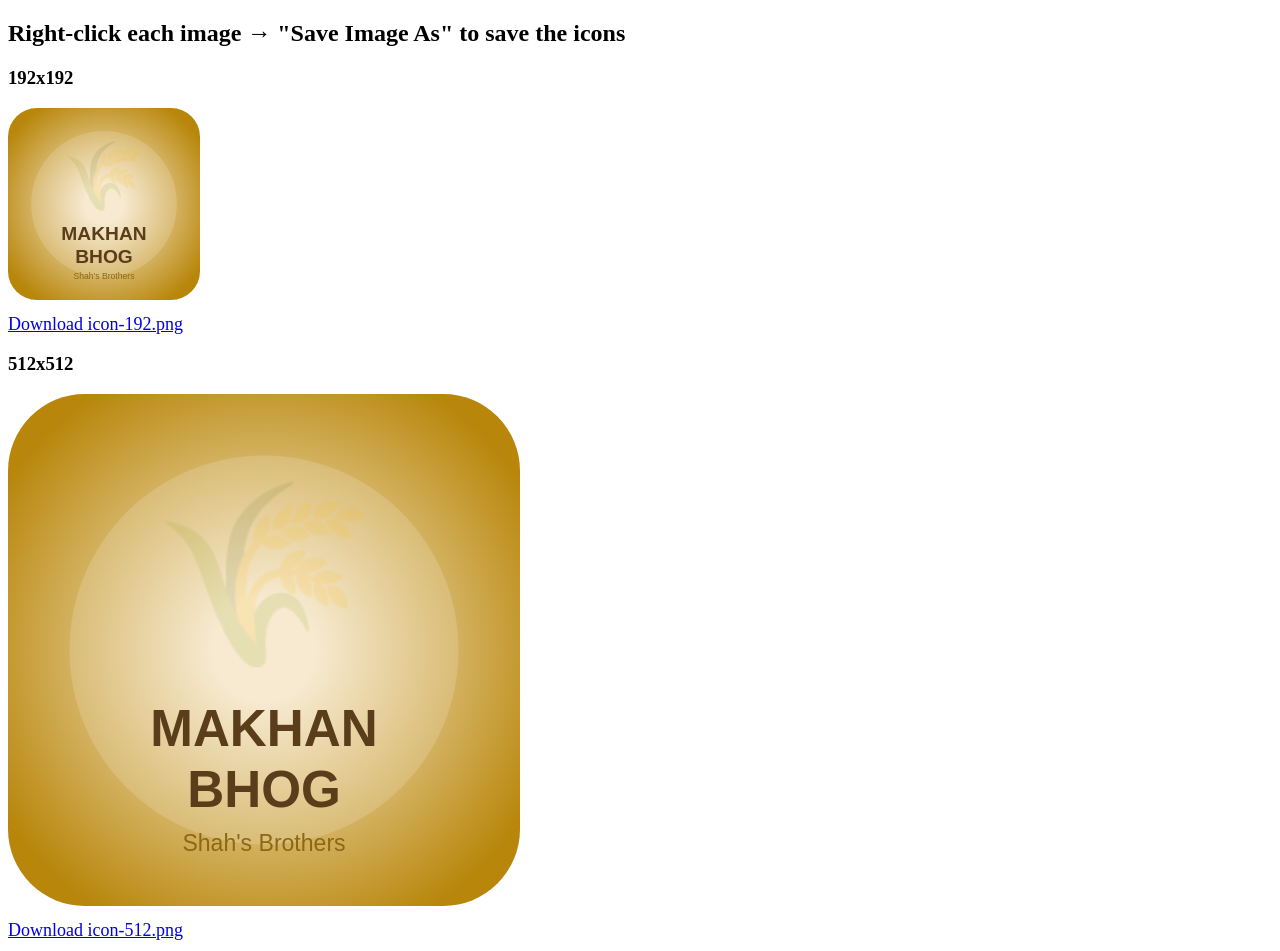
<file: generate-icons.html>
<!DOCTYPE html>
<html>
<head><title>Generate App Icons</title></head>
<body>
<h2>Right-click each image → "Save Image As" to save the icons</h2>
<h3>192x192</h3>
<canvas id="c192" width="192" height="192"></canvas>
<h3>512x512</h3>
<canvas id="c512" width="512" height="512"></canvas>
<script>
function drawIcon(canvas) {
  const s = canvas.width;
  const ctx = canvas.getContext('2d');

  // Background gradient
  const grad = ctx.createRadialGradient(s/2, s/2, s*0.1, s/2, s/2, s*0.6);
  grad.addColorStop(0, '#f5e6c8');
  grad.addColorStop(1, '#b8860b');
  ctx.fillStyle = grad;
  ctx.beginPath();
  ctx.roundRect(0, 0, s, s, s*0.15);
  ctx.fill();

  // Inner circle
  ctx.fillStyle = 'rgba(255,255,255,0.15)';
  ctx.beginPath();
  ctx.arc(s/2, s/2, s*0.38, 0, Math.PI*2);
  ctx.fill();

  // Wheat icon (🌾 emoji)
  ctx.font = `${s*0.35}px serif`;
  ctx.textAlign = 'center';
  ctx.textBaseline = 'middle';
  ctx.fillText('🌾', s/2, s*0.38);

  // Brand name
  ctx.fillStyle = '#5a3e1b';
  ctx.font = `bold ${s*0.1}px sans-serif`;
  ctx.fillText('MAKHAN', s/2, s*0.66);
  ctx.fillText('BHOG', s/2, s*0.78);

  // Small sub-text
  ctx.fillStyle = '#8B6914';
  ctx.font = `${s*0.045}px sans-serif`;
  ctx.fillText("Shah's Brothers", s/2, s*0.88);
}

drawIcon(document.getElementById('c192'));
drawIcon(document.getElementById('c512'));

// Also generate downloadable PNGs
['c192','c512'].forEach(id => {
  const canvas = document.getElementById(id);
  const link = document.createElement('a');
  const size = canvas.width;
  link.download = `icon-${size}.png`;
  link.href = canvas.toDataURL('image/png');
  link.textContent = `Download icon-${size}.png`;
  link.style.display = 'block';
  link.style.margin = '10px 0';
  link.style.fontSize = '18px';
  canvas.parentNode.insertBefore(link, canvas.nextSibling);
});
</script>
</body>
</html>
</file>
<file: css/style.css>
/* ======================================================
   Makhan Bhog – Professional Wholesale Grocery Theme
   Font: Inter + Playfair Display
   Colors: Deep green + amber + warm neutrals
   ====================================================== */

/* ---------- CSS VARIABLES ---------- */
:root {
  --primary: #0f5132;
  --primary-light: #198754;
  --primary-dark: #0a3622;
  --primary-rgb: 15, 81, 50;
  --secondary: #f59e0b;
  --secondary-dark: #d97706;
  --secondary-rgb: 245, 158, 11;
  --accent: #ef4444;
  --bg: #f8faf9;
  --bg-alt: #eef3f0;
  --surface: #ffffff;
  --surface-alt: #f1f5f3;
  --text: #1a2e23;
  --text-light: #4a6352;
  --text-muted: #7a9486;
  --border: #d1ddd5;
  --border-light: #e2ebe6;
  --shadow-sm: 0 1px 3px rgba(0,0,0,.06), 0 1px 2px rgba(0,0,0,.04);
  --shadow: 0 4px 12px rgba(0,0,0,.07), 0 1px 4px rgba(0,0,0,.04);
  --shadow-md: 0 8px 24px rgba(0,0,0,.08), 0 2px 8px rgba(0,0,0,.04);
  --shadow-lg: 0 16px 40px rgba(0,0,0,.1), 0 4px 12px rgba(0,0,0,.05);
  --shadow-xl: 0 24px 60px rgba(0,0,0,.12), 0 8px 20px rgba(0,0,0,.06);
  --radius-sm: 6px;
  --radius: 10px;
  --radius-md: 14px;
  --radius-lg: 20px;
  --radius-xl: 28px;
  --font-body: 'Inter', system-ui, -apple-system, sans-serif;
  --font-heading: 'Playfair Display', Georgia, serif;
  --transition: .28s cubic-bezier(.4,0,.2,1);
  --nav-h: 68px;
}

/* ---------- DARK MODE ---------- */
[data-theme="dark"] {
  --primary: #22c55e;
  --primary-light: #4ade80;
  --primary-dark: #16a34a;
  --primary-rgb: 34, 197, 94;
  --bg: #0c1a12;
  --bg-alt: #12231a;
  --surface: #162b1f;
  --surface-alt: #1a3325;
  --text: #e8f0eb;
  --text-light: #a8c4b3;
  --text-muted: #6e9880;
  --border: #2a4a36;
  --border-light: #1e3a2a;
  --shadow-sm: 0 1px 3px rgba(0,0,0,.2);
  --shadow: 0 4px 12px rgba(0,0,0,.25);
  --shadow-md: 0 8px 24px rgba(0,0,0,.3);
  --shadow-lg: 0 16px 40px rgba(0,0,0,.35);
  --shadow-xl: 0 24px 60px rgba(0,0,0,.4);
}

/* ---------- RESET ---------- */
*, *::before, *::after { box-sizing: border-box; margin: 0; padding: 0; }
html { scroll-behavior: smooth; scroll-padding-top: var(--nav-h); }
body {
  font-family: var(--font-body);
  background: var(--bg);
  color: var(--text);
  line-height: 1.65;
  font-size: 15px;
  -webkit-font-smoothing: antialiased;
  -moz-osx-font-smoothing: grayscale;
  overflow-x: hidden;
}
img, video { max-width: 100%; height: auto; display: block; }
a { color: var(--primary); text-decoration: none; transition: color var(--transition); }
a:hover { color: var(--secondary); }
ul { list-style: none; }
.hidden { display: none !important; }
.container { max-width: 1200px; margin: 0 auto; padding: 0 20px; }

/* ---------- SECTION DEFAULTS ---------- */
.section {
  padding: 80px 0;
  position: relative;
}
.section-header {
  text-align: center;
  margin-bottom: 50px;
}
.section-tag {
  display: inline-flex;
  align-items: center;
  gap: 6px;
  font-size: .78rem;
  font-weight: 600;
  text-transform: uppercase;
  letter-spacing: 1.5px;
  color: var(--primary);
  margin-bottom: 10px;
  background: rgba(var(--primary-rgb), .08);
  padding: 6px 16px;
  border-radius: 50px;
}
.section-header h2 {
  font-family: var(--font-heading);
  font-size: clamp(1.8rem, 4vw, 2.6rem);
  font-weight: 800;
  color: var(--text);
  line-height: 1.2;
  margin-bottom: 12px;
}
.section-header h2 span {
  color: var(--primary);
}
.section-desc {
  color: var(--text-light);
  font-size: 1.02rem;
  max-width: 580px;
  margin: 0 auto;
  line-height: 1.6;
}

/* ---------- BUTTONS ---------- */
.btn {
  display: inline-flex;
  align-items: center;
  gap: 8px;
  font-family: var(--font-body);
  font-weight: 600;
  font-size: .92rem;
  padding: 12px 26px;
  border-radius: var(--radius);
  border: 2px solid transparent;
  cursor: pointer;
  transition: all var(--transition);
  text-align: center;
  white-space: nowrap;
  line-height: 1.3;
}
.btn-primary {
  background: var(--primary);
  color: #fff;
  border-color: var(--primary);
}
.btn-primary:hover {
  background: var(--primary-dark);
  border-color: var(--primary-dark);
  color: #fff;
  transform: translateY(-2px);
  box-shadow: var(--shadow-md);
}
.btn-outline {
  background: transparent;
  color: var(--primary);
  border-color: var(--primary);
}
.btn-outline:hover {
  background: var(--primary);
  color: #fff;
  transform: translateY(-2px);
  box-shadow: var(--shadow-md);
}
.btn-whatsapp {
  background: #25d366;
  color: #fff;
  border-color: #25d366;
}
.btn-whatsapp:hover {
  background: #128c7e;
  border-color: #128c7e;
  color: #fff;
  transform: translateY(-2px);
  box-shadow: var(--shadow-md);
}
.btn-sm {
  font-size: .82rem;
  padding: 8px 18px;
  border-radius: var(--radius-sm);
  background: var(--primary);
  color: #fff;
  border-color: var(--primary);
}
.btn-sm:hover {
  background: var(--primary-dark);
  border-color: var(--primary-dark);
  color: #fff;
  transform: translateY(-1px);
}
.btn-full { width: 100%; justify-content: center; }

/* ---------- TOP BAR ---------- */
.top-bar {
  background: var(--primary-dark);
  color: rgba(255,255,255,.9);
  font-size: .78rem;
  padding: 7px 0;
  letter-spacing: .3px;
}
.top-bar-inner {
  display: flex;
  justify-content: center;
  gap: 28px;
  flex-wrap: wrap;
}
.top-bar-inner span {
  display: flex;
  align-items: center;
  gap: 6px;
}
.top-bar-inner i { color: var(--secondary); font-size: .72rem; }
.top-bar-inner a { color: rgba(255,255,255,.95); font-weight: 600; }
.top-bar-inner a:hover { color: var(--secondary); }

/* ---------- NAVBAR ---------- */
#navbar {
  position: sticky;
  top: 0;
  z-index: 1000;
  background: rgba(255,255,255,.92);
  backdrop-filter: blur(16px);
  -webkit-backdrop-filter: blur(16px);
  border-bottom: 1px solid var(--border-light);
  transition: all var(--transition);
}
[data-theme="dark"] #navbar {
  background: rgba(12,26,18,.92);
  border-color: var(--border);
}
#navbar.scrolled {
  box-shadow: var(--shadow-md);
}
.nav-container {
  max-width: 1200px;
  margin: 0 auto;
  padding: 0 20px;
  display: flex;
  align-items: center;
  justify-content: space-between;
  height: var(--nav-h);
}
.logo {
  display: flex;
  align-items: center;
  gap: 10px;
  text-decoration: none;
  color: var(--text);
}
.logo:hover { color: var(--primary); }
.logo-icon {
  width: 42px;
  height: 42px;
  background: linear-gradient(135deg, var(--primary), var(--primary-light));
  border-radius: var(--radius);
  display: flex;
  align-items: center;
  justify-content: center;
  color: #fff;
  font-size: 1.15rem;
  flex-shrink: 0;
}
.logo-text { display: flex; flex-direction: column; line-height: 1.15; }
.brand-name { font-family: var(--font-heading); font-weight: 800; font-size: 1.15rem; color: var(--text); }
.brand-sub { font-size: .68rem; color: var(--text-muted); font-weight: 500; letter-spacing: .3px; }

.nav-links {
  display: flex;
  align-items: center;
  gap: 4px;
}
.nav-links a {
  font-size: .88rem;
  font-weight: 500;
  color: var(--text-light);
  padding: 8px 14px;
  border-radius: var(--radius-sm);
  transition: all var(--transition);
  position: relative;
}
.nav-links a:hover,
.nav-links a.active {
  color: var(--primary);
  background: rgba(var(--primary-rgb), .06);
}
.nav-links a.active::after {
  content: '';
  position: absolute;
  bottom: 2px;
  left: 50%;
  transform: translateX(-50%);
  width: 20px;
  height: 2.5px;
  background: var(--primary);
  border-radius: 2px;
}

.nav-actions {
  display: flex;
  align-items: center;
  gap: 8px;
}
.nav-install-btn {
  display: none;
  align-items: center;
  gap: 6px;
  background: var(--primary);
  color: #fff;
  border: none;
  padding: 7px 16px;
  border-radius: var(--radius-sm);
  font-size: .82rem;
  font-weight: 600;
  cursor: pointer;
  transition: all var(--transition);
  font-family: var(--font-body);
}
.nav-install-btn:hover { background: var(--primary-dark); transform: translateY(-1px); }
.nav-install-btn.show { display: inline-flex; }

.theme-toggle {
  width: 38px;
  height: 38px;
  border-radius: var(--radius-sm);
  border: 1px solid var(--border-light);
  background: var(--surface);
  color: var(--text-light);
  display: flex;
  align-items: center;
  justify-content: center;
  cursor: pointer;
  transition: all var(--transition);
  font-size: .95rem;
}
.theme-toggle:hover { color: var(--secondary); border-color: var(--secondary); }
[data-theme="dark"] .theme-toggle i::before { content: "\f185"; } /* sun */

.nav-call-btn {
  display: inline-flex;
  align-items: center;
  gap: 6px;
  background: rgba(var(--primary-rgb), .08);
  color: var(--primary);
  padding: 7px 16px;
  border-radius: var(--radius-sm);
  font-size: .82rem;
  font-weight: 600;
  transition: all var(--transition);
}
.nav-call-btn:hover { background: var(--primary); color: #fff; }

/* Hamburger */
.hamburger {
  display: none;
  flex-direction: column;
  gap: 5px;
  background: none;
  border: none;
  cursor: pointer;
  padding: 6px;
  z-index: 1100;
}
.hamburger span {
  width: 24px;
  height: 2.5px;
  background: var(--text);
  border-radius: 2px;
  transition: all var(--transition);
}
.hamburger.active span:nth-child(1) { transform: rotate(45deg) translate(5px, 5px); }
.hamburger.active span:nth-child(2) { opacity: 0; }
.hamburger.active span:nth-child(3) { transform: rotate(-45deg) translate(5px, -5px); }

/* Install Guide Modal */
.install-guide-overlay {
  display: none;
  position: fixed;
  inset: 0;
  background: rgba(0,0,0,.55);
  backdrop-filter: blur(4px);
  z-index: 9999;
  align-items: center;
  justify-content: center;
  padding: 20px;
}
.install-guide-overlay.show { display: flex; }
.install-guide {
  background: var(--surface);
  border-radius: var(--radius-lg);
  padding: 36px;
  max-width: 440px;
  width: 100%;
  position: relative;
  box-shadow: var(--shadow-xl);
  animation: fadeScale .3s ease;
}
.install-guide h3 {
  font-family: var(--font-heading);
  font-size: 1.3rem;
  margin-bottom: 18px;
  color: var(--text);
}
.install-guide h3 i { color: var(--primary); margin-right: 8px; }
.install-guide-close {
  position: absolute;
  top: 14px;
  right: 14px;
  background: var(--surface-alt);
  border: none;
  width: 34px;
  height: 34px;
  border-radius: 50%;
  cursor: pointer;
  font-size: 1rem;
  color: var(--text-muted);
  display: flex;
  align-items: center;
  justify-content: center;
  transition: all var(--transition);
}
.install-guide-close:hover { background: var(--accent); color: #fff; }
.install-guide-content { color: var(--text-light); line-height: 1.7; font-size: .92rem; }
.install-guide-content ol { padding-left: 20px; }
.install-guide-content li { margin-bottom: 8px; }
.install-guide-content strong { color: var(--text); }

@keyframes fadeScale {
  from { opacity: 0; transform: scale(.92); }
  to { opacity: 1; transform: scale(1); }
}

/* ---------- HERO ---------- */
.hero {
  position: relative;
  min-height: 88vh;
  display: flex;
  align-items: center;
  justify-content: center;
  text-align: center;
  padding: 120px 20px 80px;
  overflow: hidden;
  background: linear-gradient(160deg, var(--primary-dark) 0%, var(--primary) 40%, #1a7a4c 70%, #22945a 100%);
}
.hero-bg-overlay {
  position: absolute;
  inset: 0;
  opacity: .08;
  background-image: url("data:image/svg+xml,%3Csvg width='60' height='60' viewBox='0 0 60 60' xmlns='http://www.w3.org/2000/svg'%3E%3Cg fill='none' fill-rule='evenodd'%3E%3Cg fill='%23ffffff' fill-opacity='1'%3E%3Cpath d='M36 34v-4h-2v4h-4v2h4v4h2v-4h4v-2h-4zm0-30V0h-2v4h-4v2h4v4h2V6h4V4h-4zM6 34v-4H4v4H0v2h4v4h2v-4h4v-2H6zM6 4V0H4v4H0v2h4v4h2V6h4V4H6z'/%3E%3C/g%3E%3C/g%3E%3C/svg%3E");
}
.hero::before {
  content: '';
  position: absolute;
  bottom: -2px;
  left: 0;
  right: 0;
  height: 80px;
  background: var(--bg);
  clip-path: ellipse(55% 100% at 50% 100%);
  z-index: 2;
}
.hero-content {
  position: relative;
  z-index: 3;
  max-width: 820px;
  color: #fff;
}
.hero-badge-wrap { margin-bottom: 18px; }
.hero-badge {
  display: inline-flex;
  align-items: center;
  gap: 7px;
  background: rgba(255,255,255,.13);
  backdrop-filter: blur(10px);
  border: 1px solid rgba(255,255,255,.2);
  padding: 8px 20px;
  border-radius: 50px;
  font-size: .8rem;
  font-weight: 600;
  letter-spacing: .5px;
}
.hero h1 {
  font-family: var(--font-heading);
  font-size: clamp(2.2rem, 5.5vw, 3.6rem);
  font-weight: 900;
  line-height: 1.15;
  margin-bottom: 18px;
  letter-spacing: -.5px;
}
.highlight-text {
  color: var(--secondary);
  position: relative;
}
.hero-desc {
  font-size: 1.08rem;
  line-height: 1.7;
  opacity: .92;
  max-width: 640px;
  margin: 0 auto 30px;
  font-weight: 400;
}
.hero-desc strong { color: #fff; font-weight: 600; }

/* Price Tags */
.hero-price-tags {
  display: flex;
  justify-content: center;
  gap: 14px;
  margin-bottom: 34px;
  flex-wrap: wrap;
}
.price-tag {
  background: rgba(255,255,255,.12);
  backdrop-filter: blur(8px);
  border: 1px solid rgba(255,255,255,.18);
  border-radius: var(--radius-md);
  padding: 14px 22px;
  text-align: center;
  min-width: 105px;
  transition: all var(--transition);
}
.price-tag:hover { background: rgba(255,255,255,.2); transform: translateY(-4px); }
.price-tag-label {
  display: block;
  font-size: .72rem;
  text-transform: uppercase;
  letter-spacing: 1px;
  opacity: .85;
  margin-bottom: 4px;
  font-weight: 600;
}
.price-tag-value {
  display: block;
  font-family: var(--font-heading);
  font-size: 1.55rem;
  font-weight: 800;
  color: var(--secondary);
}
.price-tag-value small {
  font-size: .72rem;
  opacity: .8;
  font-weight: 500;
  font-family: var(--font-body);
}

/* Hero Buttons */
.hero-btns {
  display: flex;
  justify-content: center;
  gap: 12px;
  flex-wrap: wrap;
}
.hero .btn {
  font-size: .9rem;
  padding: 13px 28px;
}
.hero .btn-primary { background: var(--secondary); border-color: var(--secondary); color: #000; font-weight: 700; }
.hero .btn-primary:hover { background: var(--secondary-dark); border-color: var(--secondary-dark); }
.hero .btn-outline { border-color: rgba(255,255,255,.5); color: #fff; }
.hero .btn-outline:hover { background: rgba(255,255,255,.15); border-color: rgba(255,255,255,.8); }

/* ---------- TRUST MARQUEE ---------- */
.trust-marquee {
  background: var(--surface);
  border-top: 1px solid var(--border-light);
  border-bottom: 1px solid var(--border-light);
  padding: 14px 0;
  overflow: hidden;
  position: relative;
}
.marquee-track {
  display: flex;
  gap: 40px;
  animation: marqueeScroll 35s linear infinite;
  width: max-content;
}
.marquee-track span {
  display: flex;
  align-items: center;
  gap: 8px;
  font-size: .82rem;
  font-weight: 600;
  color: var(--text-light);
  white-space: nowrap;
  letter-spacing: .3px;
}
.marquee-track i { color: var(--primary); font-size: .76rem; }
@keyframes marqueeScroll { 0% { transform: translateX(0); } 100% { transform: translateX(-50%); } }

/* ---------- HOW TO ORDER ---------- */
.how-to-order { background: var(--bg); }
.steps-grid {
  display: flex;
  align-items: center;
  justify-content: center;
  gap: 0;
}
.step-card {
  background: var(--surface);
  border: 1px solid var(--border-light);
  border-radius: var(--radius-lg);
  padding: 36px 30px;
  text-align: center;
  position: relative;
  flex: 1;
  max-width: 300px;
  transition: all var(--transition);
}
.step-card:hover {
  transform: translateY(-6px);
  box-shadow: var(--shadow-lg);
  border-color: rgba(var(--primary-rgb), .2);
}
.step-number {
  position: absolute;
  top: -16px;
  left: 50%;
  transform: translateX(-50%);
  width: 36px;
  height: 36px;
  background: var(--primary);
  color: #fff;
  border-radius: 50%;
  display: flex;
  align-items: center;
  justify-content: center;
  font-size: .78rem;
  font-weight: 800;
  box-shadow: 0 4px 12px rgba(var(--primary-rgb), .3);
}
.step-icon {
  width: 64px;
  height: 64px;
  background: rgba(var(--primary-rgb), .08);
  border-radius: 50%;
  display: flex;
  align-items: center;
  justify-content: center;
  margin: 8px auto 16px;
  font-size: 1.5rem;
  color: var(--primary);
  transition: all var(--transition);
}
.step-card:hover .step-icon { background: var(--primary); color: #fff; }
.step-card h3 {
  font-family: var(--font-heading);
  font-size: 1.1rem;
  font-weight: 700;
  margin-bottom: 8px;
  color: var(--text);
}
.step-card p { font-size: .88rem; color: var(--text-light); line-height: 1.55; }
.step-connector {
  color: var(--primary);
  font-size: 1.3rem;
  padding: 0 10px;
  opacity: .4;
}

/* ---------- CATEGORIES ---------- */
.categories { background: var(--bg-alt); }
.categories-grid {
  display: grid;
  grid-template-columns: repeat(4, 1fr);
  gap: 18px;
}
.category-card {
  background: var(--surface);
  border: 1px solid var(--border-light);
  border-radius: var(--radius-md);
  padding: 28px 20px;
  text-align: center;
  text-decoration: none;
  color: var(--text);
  transition: all var(--transition);
  position: relative;
  overflow: hidden;
}
.category-card::before {
  content: '';
  position: absolute;
  top: 0;
  left: 0;
  right: 0;
  height: 3px;
  background: linear-gradient(90deg, var(--primary), var(--primary-light));
  transform: scaleX(0);
  transition: transform var(--transition);
}
.category-card:hover::before { transform: scaleX(1); }
.category-card:hover {
  transform: translateY(-5px);
  box-shadow: var(--shadow-md);
  color: var(--text);
  border-color: rgba(var(--primary-rgb), .15);
}
.cat-icon {
  width: 56px;
  height: 56px;
  background: rgba(var(--primary-rgb), .08);
  border-radius: 50%;
  display: flex;
  align-items: center;
  justify-content: center;
  margin: 0 auto 14px;
  font-size: 1.35rem;
  color: var(--primary);
  transition: all var(--transition);
}
.category-card:hover .cat-icon { background: var(--primary); color: #fff; transform: scale(1.08); }
.category-card h3 { font-size: .95rem; font-weight: 700; margin-bottom: 6px; }
.category-card p { font-size: .78rem; color: var(--text-muted); line-height: 1.4; margin-bottom: 10px; }
.cat-tag {
  display: inline-block;
  font-size: .72rem;
  font-weight: 700;
  color: var(--primary);
  background: rgba(var(--primary-rgb), .08);
  padding: 4px 12px;
  border-radius: 50px;
}
.highlight-card {
  background: linear-gradient(135deg, var(--primary), var(--primary-light));
  color: #fff;
  border-color: transparent;
}
.highlight-card h3, .highlight-card p { color: rgba(255,255,255,.95); }
.highlight-card .cat-icon { background: rgba(255,255,255,.2); color: #fff; }
.highlight-card:hover .cat-icon { background: rgba(255,255,255,.3); color: #fff; }
.highlight-card .cat-tag { background: rgba(255,255,255,.2); color: #fff; }
.highlight-card::before { background: var(--secondary); }

/* ---------- DEALS BANNER ---------- */
.deals-banner { padding: 50px 0; background: var(--bg); }
.deals-grid { display: grid; grid-template-columns: 1fr 1fr; gap: 22px; }
.deal-card {
  display: flex;
  align-items: center;
  justify-content: space-between;
  padding: 32px;
  border-radius: var(--radius-lg);
  position: relative;
  overflow: hidden;
}
.deal-primary {
  background: linear-gradient(135deg, var(--primary), var(--primary-light));
  color: #fff;
}
.deal-secondary {
  background: linear-gradient(135deg, var(--secondary-dark), var(--secondary));
  color: #000;
}
.deal-content { max-width: 65%; position: relative; z-index: 2; }
.deal-badge {
  display: inline-block;
  background: rgba(255,255,255,.2);
  padding: 4px 14px;
  border-radius: 50px;
  font-size: .68rem;
  font-weight: 800;
  letter-spacing: 1.2px;
  margin-bottom: 10px;
}
.deal-card h3 { font-family: var(--font-heading); font-size: 1.25rem; font-weight: 800; margin-bottom: 8px; }
.deal-card p { font-size: .88rem; line-height: 1.5; opacity: .9; margin-bottom: 16px; }
.deal-card .btn-sm { background: #fff; color: var(--primary-dark); border-color: #fff; font-weight: 700; }
.deal-secondary .btn-sm { color: var(--secondary-dark); }
.deal-icon {
  font-size: 3.5rem;
  opacity: .2;
  position: absolute;
  right: 28px;
  top: 50%;
  transform: translateY(-50%);
}

/* ---------- ABOUT ---------- */
.about { background: var(--bg); }
.about-grid {
  display: grid;
  grid-template-columns: 1fr 1.2fr;
  gap: 50px;
  align-items: center;
}
.about-image { position: relative; }
.about-img {
  border-radius: var(--radius-lg);
  box-shadow: var(--shadow-lg);
  width: 100%;
  object-fit: cover;
  aspect-ratio: 4/3;
}
.about-img-badge {
  position: absolute;
  bottom: -18px;
  right: -10px;
  background: var(--primary);
  color: #fff;
  padding: 16px 20px;
  border-radius: var(--radius-md);
  text-align: center;
  box-shadow: var(--shadow-lg);
  line-height: 1.2;
}
.years-count { display: block; font-family: var(--font-heading); font-size: 2rem; font-weight: 900; }
.about-img-badge span:last-child { font-size: .72rem; font-weight: 600; letter-spacing: .5px; text-transform: uppercase; }
.about-text .section-tag { margin-bottom: 12px; }
.about-text h2 {
  font-family: var(--font-heading);
  font-size: clamp(1.5rem, 3.5vw, 2.2rem);
  font-weight: 800;
  margin-bottom: 16px;
  line-height: 1.25;
}
.about-text h2 span { color: var(--primary); }
.about-text > p { color: var(--text-light); margin-bottom: 14px; line-height: 1.7; font-size: .95rem; }
.about-highlights { margin-top: 24px; display: flex; flex-direction: column; gap: 16px; }
.highlight {
  display: flex;
  align-items: flex-start;
  gap: 14px;
  padding: 16px;
  background: var(--surface);
  border: 1px solid var(--border-light);
  border-radius: var(--radius);
  transition: all var(--transition);
}
.highlight:hover { border-color: rgba(var(--primary-rgb), .2); box-shadow: var(--shadow-sm); }
.highlight > i {
  width: 42px;
  height: 42px;
  background: rgba(var(--primary-rgb), .08);
  border-radius: var(--radius-sm);
  display: flex;
  align-items: center;
  justify-content: center;
  color: var(--primary);
  font-size: 1rem;
  flex-shrink: 0;
}
.highlight strong { display: block; font-size: .92rem; color: var(--text); margin-bottom: 2px; }
.highlight p { font-size: .82rem; color: var(--text-muted); margin: 0; }

/* ---------- PRODUCTS ---------- */
.products { background: var(--bg-alt); }
.product-categories {
  display: flex;
  justify-content: center;
  gap: 8px;
  flex-wrap: wrap;
  margin-bottom: 36px;
}
.cat-btn {
  padding: 8px 20px;
  border: 1.5px solid var(--border);
  border-radius: 50px;
  background: var(--surface);
  color: var(--text-light);
  font-size: .82rem;
  font-weight: 600;
  cursor: pointer;
  transition: all var(--transition);
  font-family: var(--font-body);
}
.cat-btn:hover { border-color: var(--primary); color: var(--primary); }
.cat-btn.active {
  background: var(--primary);
  color: #fff;
  border-color: var(--primary);
}

.products-grid {
  display: grid;
  grid-template-columns: repeat(auto-fill, minmax(260px, 1fr));
  gap: 20px;
}
.product-card {
  background: var(--surface);
  border: 1px solid var(--border-light);
  border-radius: var(--radius-md);
  overflow: hidden;
  position: relative;
  transition: all var(--transition);
}
.product-card:hover { transform: translateY(-4px); box-shadow: var(--shadow-md); }
.product-badge {
  position: absolute;
  top: 12px;
  left: 12px;
  background: var(--accent);
  color: #fff;
  font-size: .68rem;
  font-weight: 700;
  padding: 4px 12px;
  border-radius: 50px;
  z-index: 5;
  letter-spacing: .5px;
  text-transform: uppercase;
}
.product-badge.best { background: var(--primary); }
.product-img {
  height: 180px;
  display: flex;
  align-items: center;
  justify-content: center;
  background: var(--surface-alt);
  padding: 16px;
  overflow: hidden;
}
.product-img img {
  max-height: 100%;
  max-width: 100%;
  object-fit: contain;
  transition: transform .4s ease;
}
.product-card:hover .product-img img { transform: scale(1.06); }
.product-info { padding: 18px; }
.product-info h3 { font-size: .95rem; font-weight: 700; margin-bottom: 6px; color: var(--text); }
.product-price { margin-bottom: 6px; display: flex; align-items: center; gap: 8px; }
.price-market { text-decoration: line-through; color: var(--text-muted); font-size: .82rem; }
.price-ours { color: var(--primary); font-weight: 800; font-size: 1.05rem; }
.product-info > p { font-size: .82rem; color: var(--text-light); margin-bottom: 10px; line-height: 1.45; }
.product-sizes { display: flex; flex-wrap: wrap; gap: 5px; margin-bottom: 12px; }
.size-tag {
  font-size: .68rem;
  padding: 3px 9px;
  background: var(--surface-alt);
  border: 1px solid var(--border-light);
  border-radius: 50px;
  color: var(--text-light);
  font-weight: 500;
}
.product-card .btn-sm { width: 100%; justify-content: center; }

.products-cta {
  text-align: center;
  margin-top: 40px;
  padding: 30px;
  background: var(--surface);
  border: 1px solid var(--border-light);
  border-radius: var(--radius-lg);
}
.products-cta p { margin-bottom: 16px; color: var(--text-light); font-size: .95rem; }
.cta-numbers { display: flex; justify-content: center; gap: 10px; flex-wrap: wrap; }

/* ---------- GALLERY ---------- */
.gallery { background: var(--bg); }
.gallery-filters {
  display: flex;
  justify-content: center;
  gap: 8px;
  margin-bottom: 30px;
}
.gal-btn {
  padding: 8px 20px;
  border: 1.5px solid var(--border);
  border-radius: 50px;
  background: var(--surface);
  color: var(--text-light);
  font-size: .82rem;
  font-weight: 600;
  cursor: pointer;
  transition: all var(--transition);
  font-family: var(--font-body);
}
.gal-btn:hover { border-color: var(--primary); color: var(--primary); }
.gal-btn.active { background: var(--primary); color: #fff; border-color: var(--primary); }
.gallery-grid {
  display: grid;
  grid-template-columns: repeat(auto-fill, minmax(220px, 1fr));
  gap: 16px;
}
.gallery-item {
  position: relative;
  border-radius: var(--radius);
  overflow: hidden;
  cursor: pointer;
  aspect-ratio: 4/3;
  background: var(--surface-alt);
}
.gallery-item img, .gallery-item video {
  width: 100%;
  height: 100%;
  object-fit: cover;
  transition: transform .5s ease;
}
.gallery-item:hover img, .gallery-item:hover video { transform: scale(1.08); }
.gallery-overlay {
  position: absolute;
  inset: 0;
  background: linear-gradient(to top, rgba(0,0,0,.7) 0%, rgba(0,0,0,.1) 60%, transparent 100%);
  display: flex;
  flex-direction: column;
  align-items: center;
  justify-content: flex-end;
  padding: 16px;
  color: #fff;
  opacity: 0;
  transition: opacity var(--transition);
}
.gallery-item:hover .gallery-overlay { opacity: 1; }
.gallery-overlay i { font-size: 1.4rem; margin-bottom: 6px; }
.gallery-overlay p { font-size: .78rem; font-weight: 600; }
.video-badge {
  position: absolute;
  top: 10px;
  right: 10px;
  background: rgba(0,0,0,.55);
  color: #fff;
  padding: 4px 10px;
  border-radius: 50px;
  font-size: .66rem;
  font-weight: 600;
  display: flex;
  align-items: center;
  gap: 4px;
}

/* ---------- LIGHTBOX ---------- */
.lightbox {
  display: none;
  position: fixed;
  inset: 0;
  background: rgba(0,0,0,.92);
  z-index: 10000;
  align-items: center;
  justify-content: center;
  padding: 20px;
}
.lightbox.active { display: flex; }
.lb-close, .lb-prev, .lb-next {
  position: absolute;
  background: rgba(255,255,255,.12);
  border: none;
  color: #fff;
  width: 46px;
  height: 46px;
  border-radius: 50%;
  cursor: pointer;
  font-size: 1.2rem;
  display: flex;
  align-items: center;
  justify-content: center;
  transition: all var(--transition);
  z-index: 10;
}
.lb-close:hover, .lb-prev:hover, .lb-next:hover { background: rgba(255,255,255,.25); }
.lb-close { top: 20px; right: 20px; }
.lb-prev { left: 20px; top: 50%; transform: translateY(-50%); }
.lb-next { right: 20px; top: 50%; transform: translateY(-50%); }
.lb-content { max-width: 90vw; max-height: 85vh; }
.lb-content img, .lb-content video {
  max-width: 100%;
  max-height: 85vh;
  border-radius: var(--radius);
  object-fit: contain;
}
.lb-counter {
  position: absolute;
  bottom: 20px;
  left: 50%;
  transform: translateX(-50%);
  color: rgba(255,255,255,.7);
  font-size: .82rem;
  font-weight: 600;
}

/* ---------- WHY US / FEATURES ---------- */
.why-us { background: var(--bg-alt); }
.features-grid {
  display: grid;
  grid-template-columns: repeat(3, 1fr);
  gap: 20px;
}
.feature-card {
  background: var(--surface);
  border: 1px solid var(--border-light);
  border-radius: var(--radius-md);
  padding: 32px 24px;
  text-align: center;
  transition: all var(--transition);
  position: relative;
}
.feature-card::after {
  content: '';
  position: absolute;
  bottom: 0;
  left: 50%;
  transform: translateX(-50%);
  width: 40px;
  height: 3px;
  background: var(--primary);
  border-radius: 2px;
  opacity: 0;
  transition: all var(--transition);
}
.feature-card:hover::after { opacity: 1; width: 60px; }
.feature-card:hover {
  transform: translateY(-5px);
  box-shadow: var(--shadow-md);
}
.feature-icon {
  width: 60px;
  height: 60px;
  background: rgba(var(--primary-rgb), .08);
  border-radius: 50%;
  display: flex;
  align-items: center;
  justify-content: center;
  margin: 0 auto 16px;
  font-size: 1.4rem;
  color: var(--primary);
  transition: all var(--transition);
}
.feature-card:hover .feature-icon { background: var(--primary); color: #fff; transform: scale(1.1); }
.feature-card h3 { font-size: .95rem; font-weight: 700; margin-bottom: 8px; color: var(--text); }
.feature-card p { font-size: .85rem; color: var(--text-light); line-height: 1.55; }

/* ---------- STATS BANNER ---------- */
.stats-banner {
  background: linear-gradient(135deg, var(--primary-dark), var(--primary));
  padding: 60px 0;
  color: #fff;
  position: relative;
  overflow: hidden;
}
.stats-banner::before {
  content: '';
  position: absolute;
  inset: 0;
  opacity: .06;
  background-image: url("data:image/svg+xml,%3Csvg width='40' height='40' viewBox='0 0 40 40' xmlns='http://www.w3.org/2000/svg'%3E%3Cg fill='%23ffffff' fill-opacity='1'%3E%3Cpath d='M20 20.5V18H0v-2h20v-2H0v-2h20v-2H0V8h20V6H0V4h20V2H0V0h22v20.5h-2zM0 20h2v20H0V20zm4 0h2v20H4V20zm4 0h2v20H8V20zm4 0h2v20h-2V20zm4 0h2v20h-2V20zm4 4h20v2H20v-2zm0 4h20v2H20v-2zm0 4h20v2H20v-2zm0 4h20v2H20v-2z'/%3E%3C/g%3E%3C/svg%3E");
}
.stats-grid {
  display: grid;
  grid-template-columns: repeat(4, 1fr);
  gap: 30px;
  position: relative;
  z-index: 2;
}
.stat-item { text-align: center; }
.stat-item > i { font-size: 2rem; margin-bottom: 12px; opacity: .7; }
.stat-item h3 {
  font-family: var(--font-heading);
  font-size: clamp(2rem, 4vw, 2.8rem);
  font-weight: 900;
  margin-bottom: 4px;
}
.stat-item h3::after { content: '+'; }
.stat-item p { font-size: .85rem; opacity: .8; font-weight: 500; }

/* ---------- TESTIMONIALS ---------- */
.testimonials { background: var(--bg); overflow: hidden; }
.testimonials-slider { position: relative; }
.testimonials-track {
  display: flex;
  gap: 20px;
  transition: transform .5s cubic-bezier(.4,0,.2,1);
}
.testimonial-card {
  flex-shrink: 0;
  background: var(--surface);
  border: 1px solid var(--border-light);
  border-radius: var(--radius-md);
  padding: 28px;
  min-width: 0;
}
.testimonial-card .stars {
  color: var(--secondary);
  font-size: .82rem;
  margin-bottom: 12px;
  letter-spacing: 2px;
}
.testimonial-card .review {
  font-size: .9rem;
  color: var(--text-light);
  line-height: 1.65;
  margin-bottom: 16px;
  font-style: italic;
}
.testimonial-card .reviewer {
  display: flex;
  align-items: center;
  gap: 12px;
}
.reviewer-avatar {
  width: 42px;
  height: 42px;
  background: linear-gradient(135deg, var(--primary), var(--primary-light));
  border-radius: 50%;
  display: flex;
  align-items: center;
  justify-content: center;
  color: #fff;
  font-weight: 800;
  font-size: .85rem;
}
.reviewer-info strong { display: block; font-size: .88rem; color: var(--text); }
.reviewer-info span { font-size: .75rem; color: var(--text-muted); }
.slider-controls {
  display: flex;
  align-items: center;
  justify-content: center;
  gap: 16px;
  margin-top: 30px;
}
.slider-btn {
  width: 42px;
  height: 42px;
  border-radius: 50%;
  border: 1.5px solid var(--border);
  background: var(--surface);
  color: var(--text-light);
  cursor: pointer;
  display: flex;
  align-items: center;
  justify-content: center;
  transition: all var(--transition);
  font-size: .9rem;
}
.slider-btn:hover { border-color: var(--primary); color: var(--primary); }
.slider-dots { display: flex; gap: 8px; }
.slider-dots .dot {
  width: 10px;
  height: 10px;
  border-radius: 50%;
  background: var(--border);
  cursor: pointer;
  transition: all var(--transition);
}
.slider-dots .dot.active { background: var(--primary); transform: scale(1.2); }

/* ---------- CONTACT ---------- */
.contact { background: var(--bg-alt); }
.contact-grid {
  display: grid;
  grid-template-columns: 1fr 1.3fr;
  gap: 36px;
  align-items: start;
}
.contact-info { display: flex; flex-direction: column; gap: 14px; }
.info-card {
  display: flex;
  gap: 16px;
  padding: 20px;
  background: var(--surface);
  border: 1px solid var(--border-light);
  border-radius: var(--radius);
  transition: all var(--transition);
}
.info-card:hover { box-shadow: var(--shadow-sm); border-color: rgba(var(--primary-rgb), .15); }
.info-icon {
  width: 48px;
  height: 48px;
  background: rgba(var(--primary-rgb), .08);
  border-radius: var(--radius-sm);
  display: flex;
  align-items: center;
  justify-content: center;
  color: var(--primary);
  font-size: 1.15rem;
  flex-shrink: 0;
}
.info-card h4 { font-size: .9rem; font-weight: 700; margin-bottom: 6px; color: var(--text); }
.info-card a { display: block; font-size: .85rem; color: var(--text-light); line-height: 1.65; }
.info-card a:hover { color: var(--primary); }
.info-card p { font-size: .85rem; color: var(--text-muted); line-height: 1.5; margin: 0; }

.contact-form-wrap {
  background: var(--surface);
  border: 1px solid var(--border-light);
  border-radius: var(--radius-lg);
  padding: 34px;
}
.contact-form-wrap h3 {
  font-family: var(--font-heading);
  font-size: 1.2rem;
  font-weight: 700;
  margin-bottom: 6px;
  color: var(--text);
}
.contact-form-wrap h3 i { color: var(--primary); margin-right: 8px; }
.contact-form-wrap > p { font-size: .88rem; color: var(--text-muted); margin-bottom: 22px; }
.form-row { display: grid; grid-template-columns: 1fr 1fr; gap: 14px; }
.form-group { margin-bottom: 16px; }
.form-group label {
  display: block;
  font-size: .82rem;
  font-weight: 600;
  color: var(--text);
  margin-bottom: 6px;
}
.form-group input,
.form-group select,
.form-group textarea {
  width: 100%;
  padding: 11px 14px;
  border: 1.5px solid var(--border);
  border-radius: var(--radius-sm);
  font-size: .9rem;
  font-family: var(--font-body);
  background: var(--bg);
  color: var(--text);
  transition: all var(--transition);
  outline: none;
}
.form-group input:focus,
.form-group select:focus,
.form-group textarea:focus {
  border-color: var(--primary);
  box-shadow: 0 0 0 3px rgba(var(--primary-rgb), .1);
}
.form-group textarea { resize: vertical; min-height: 100px; }
.checkbox-group {
  display: flex;
  flex-wrap: wrap;
  gap: 10px;
}
.checkbox-label {
  display: flex;
  align-items: center;
  gap: 6px;
  font-size: .82rem;
  color: var(--text-light);
  cursor: pointer;
}
.checkbox-label input[type="checkbox"] {
  width: 16px;
  height: 16px;
  accent-color: var(--primary);
}

.form-success {
  text-align: center;
  padding: 30px;
}
.form-success > i { font-size: 3rem; color: var(--primary); margin-bottom: 14px; }
.form-success h4 { font-size: 1.15rem; font-weight: 700; margin-bottom: 8px; }
.form-success p { color: var(--text-light); margin-bottom: 16px; font-size: .92rem; }
.success-numbers { display: flex; justify-content: center; gap: 10px; }

.map-container {
  margin-top: 50px;
  text-align: center;
}
.map-title {
  font-family: var(--font-heading);
  font-size: 1.3rem;
  font-weight: 700;
  margin-bottom: 18px;
  color: var(--text);
}
.map-title i { color: var(--primary); margin-right: 8px; }
.map-wrap {
  border-radius: var(--radius-lg);
  overflow: hidden;
  border: 1px solid var(--border-light);
  box-shadow: var(--shadow);
}
.map-wrap iframe { display: block; }
.map-btn { margin-top: 16px; }

/* ---------- APP BANNER ---------- */
.app-banner {
  background: linear-gradient(135deg, var(--primary-dark), var(--primary));
  padding: 60px 0;
  color: #fff;
}
.app-banner-content {
  display: flex;
  align-items: center;
  justify-content: space-between;
  gap: 40px;
}
.app-banner-text { flex: 1; }
.app-banner-text h2 {
  font-family: var(--font-heading);
  font-size: clamp(1.5rem, 3vw, 2rem);
  font-weight: 800;
  margin-bottom: 12px;
}
.app-banner-text h2 i { margin-right: 10px; opacity: .8; }
.app-banner-text > p { font-size: .95rem; opacity: .9; margin-bottom: 22px; line-height: 1.6; }
.app-banner-btns { display: flex; gap: 12px; flex-wrap: wrap; margin-bottom: 14px; }
.app-banner .btn-primary { background: var(--secondary); border-color: var(--secondary); color: #000; font-weight: 700; }
.app-banner .btn-primary:hover { background: var(--secondary-dark); border-color: var(--secondary-dark); }
.app-banner .btn-outline { border-color: rgba(255,255,255,.4); color: #fff; }
.app-banner .btn-outline:hover { background: rgba(255,255,255,.15); border-color: rgba(255,255,255,.7); }
.app-banner-note { font-size: .78rem; opacity: .7; }
.app-banner-note i { margin-right: 5px; }
.app-banner-icon { flex-shrink: 0; }
.app-mock {
  width: 140px;
  height: 200px;
  background: rgba(255,255,255,.1);
  border: 2px solid rgba(255,255,255,.2);
  border-radius: var(--radius-xl);
  display: flex;
  flex-direction: column;
  align-items: center;
  justify-content: center;
  gap: 10px;
}
.app-mock i { font-size: 2.5rem; opacity: .7; }
.app-mock span { font-size: .72rem; font-weight: 700; letter-spacing: .5px; opacity: .8; }

/* ---------- FLOATING CTAs ---------- */
.floating-btns {
  position: fixed;
  bottom: 24px;
  right: 24px;
  display: flex;
  flex-direction: column;
  gap: 12px;
  z-index: 900;
}
.float-btn {
  width: 54px;
  height: 54px;
  border-radius: 50%;
  display: flex;
  align-items: center;
  justify-content: center;
  font-size: 1.4rem;
  color: #fff;
  box-shadow: var(--shadow-md);
  transition: all var(--transition);
  text-decoration: none;
}
.float-btn:hover { transform: scale(1.1); box-shadow: var(--shadow-lg); color: #fff; }
.float-btn.whatsapp { background: #25d366; }
.float-btn.call { background: var(--primary); }

/* ---------- SCROLL TO TOP ---------- */
.scroll-top {
  position: fixed;
  bottom: 24px;
  left: 24px;
  width: 46px;
  height: 46px;
  border-radius: 50%;
  background: var(--primary);
  color: #fff;
  border: none;
  cursor: pointer;
  font-size: 1.1rem;
  display: flex;
  align-items: center;
  justify-content: center;
  box-shadow: var(--shadow-md);
  opacity: 0;
  visibility: hidden;
  transform: translateY(20px);
  transition: all var(--transition);
  z-index: 900;
}
.scroll-top.visible {
  opacity: 1;
  visibility: visible;
  transform: translateY(0);
}
.scroll-top:hover { background: var(--primary-dark); transform: translateY(-3px); }

/* ---------- FOOTER ---------- */
.footer {
  background: var(--primary-dark);
  color: rgba(255,255,255,.85);
  padding: 60px 0 0;
}
.footer-grid {
  display: grid;
  grid-template-columns: 1.5fr 1fr 1fr 1.2fr;
  gap: 36px;
  padding-bottom: 40px;
  border-bottom: 1px solid rgba(255,255,255,.1);
}
.footer-logo {
  display: flex;
  align-items: center;
  gap: 10px;
  margin-bottom: 14px;
}
.footer-logo .logo-icon {
  width: 42px;
  height: 42px;
  background: rgba(255,255,255,.12);
  border-radius: var(--radius-sm);
  display: flex;
  align-items: center;
  justify-content: center;
  color: #fff;
  font-size: 1.1rem;
}
.footer-logo .brand-name { color: #fff; font-size: 1.05rem; }
.footer-logo .brand-sub { color: rgba(255,255,255,.6); }
.footer-col > p { font-size: .85rem; line-height: 1.65; opacity: .8; margin-bottom: 14px; }
.footer-trust { display: flex; gap: 14px; flex-wrap: wrap; }
.footer-trust span {
  font-size: .72rem;
  font-weight: 600;
  display: flex;
  align-items: center;
  gap: 5px;
  padding: 5px 12px;
  background: rgba(255,255,255,.08);
  border-radius: 50px;
}
.footer-trust i { color: var(--secondary); font-size: .68rem; }
.footer-col h4 {
  font-size: .9rem;
  font-weight: 700;
  text-transform: uppercase;
  letter-spacing: .8px;
  margin-bottom: 18px;
  color: #fff;
  position: relative;
  padding-bottom: 10px;
}
.footer-col h4::after {
  content: '';
  position: absolute;
  bottom: 0;
  left: 0;
  width: 28px;
  height: 2.5px;
  background: var(--secondary);
  border-radius: 2px;
}
.footer-col ul { display: flex; flex-direction: column; gap: 8px; }
.footer-col li a {
  color: rgba(255,255,255,.7);
  font-size: .85rem;
  transition: all var(--transition);
  display: flex;
  align-items: center;
  gap: 8px;
}
.footer-col li a:hover { color: var(--secondary); padding-left: 4px; }
.footer-col li a i { font-size: .78rem; width: 16px; color: rgba(255,255,255,.4); }
.footer-bottom {
  text-align: center;
  padding: 20px 0;
  margin-top: 0;
}
.footer-bottom p { font-size: .78rem; opacity: .6; }

/* ---------- SCROLL ANIMATIONS ---------- */
.fade-in {
  opacity: 0;
  transform: translateY(28px);
  transition: opacity .7s ease, transform .7s ease;
}
.fade-in.visible {
  opacity: 1;
  transform: translateY(0);
}
.stagger-1 { transition-delay: .08s; }
.stagger-2 { transition-delay: .16s; }
.stagger-3 { transition-delay: .24s; }
.stagger-4 { transition-delay: .32s; }
.stagger-5 { transition-delay: .40s; }
.stagger-6 { transition-delay: .48s; }

/* ---------- MOBILE BOTTOM NAV ---------- */
.mobile-bottom-nav {
  display: none;
  position: fixed;
  bottom: 0;
  left: 0;
  right: 0;
  background: var(--surface);
  border-top: 1px solid var(--border-light);
  z-index: 950;
  padding: 6px 0 calc(6px + env(safe-area-inset-bottom));
  box-shadow: 0 -4px 20px rgba(0,0,0,.08);
  backdrop-filter: blur(16px);
  -webkit-backdrop-filter: blur(16px);
  transition: transform .3s cubic-bezier(.4,0,.2,1);
}
[data-theme="dark"] .mobile-bottom-nav {
  background: rgba(12,26,18,.95);
  box-shadow: 0 -4px 20px rgba(0,0,0,.3);
}
.mobile-bottom-nav {
  justify-content: space-around;
  align-items: center;
}
.bottom-nav-item {
  display: flex;
  flex-direction: column;
  align-items: center;
  gap: 3px;
  font-size: .64rem;
  font-weight: 600;
  color: var(--text-muted);
  text-decoration: none;
  padding: 6px 12px;
  border-radius: var(--radius-sm);
  transition: all var(--transition);
  position: relative;
  -webkit-tap-highlight-color: transparent;
}
.bottom-nav-item i { font-size: 1.15rem; transition: all var(--transition); }
.bottom-nav-item.active { color: var(--primary); }
.bottom-nav-item.active i { transform: scale(1.1); }
.bottom-nav-item.active::before {
  content: '';
  position: absolute;
  top: 0;
  left: 50%;
  transform: translateX(-50%);
  width: 24px;
  height: 2.5px;
  background: var(--primary);
  border-radius: 2px;
}
.bottom-nav-call-icon {
  width: 44px;
  height: 44px;
  background: var(--primary);
  border-radius: 50%;
  display: flex;
  align-items: center;
  justify-content: center;
  color: #fff;
  font-size: 1.1rem;
  margin-top: -18px;
  box-shadow: 0 4px 16px rgba(var(--primary-rgb), .35);
  transition: all var(--transition);
}
.bottom-nav-call .bottom-nav-call-icon:active { transform: scale(.92); }

/* ---------- NAV OVERLAY ---------- */
.nav-overlay {
  display: none;
  position: fixed;
  inset: 0;
  background: rgba(0,0,0,.45);
  backdrop-filter: blur(3px);
  z-index: 1040;
  opacity: 0;
  transition: opacity var(--transition);
}
.nav-overlay.show {
  display: block;
  opacity: 1;
}

/* ---------- RESPONSIVE ---------- */
@media (max-width: 1024px) {
  .nav-links { display: none; }
  .hamburger { display: flex; }
  .nav-links.open {
    display: flex;
    flex-direction: column;
    position: fixed;
    top: 0;
    right: 0;
    background: var(--surface);
    width: min(320px, 80vw);
    height: 100vh;
    padding: 80px 28px 28px;
    box-shadow: var(--shadow-xl);
    z-index: 1050;
    gap: 2px;
    overflow-y: auto;
    animation: slideDrawer .3s ease;
  }
  @keyframes slideDrawer {
    from { transform: translateX(100%); }
    to { transform: translateX(0); }
  }
  .nav-links.open a { padding: 14px 16px; font-size: 1rem; border-radius: var(--radius-sm); }
  .nav-call-btn span,
  .nav-install-btn span { display: none; }
  .nav-call-btn { padding: 7px 10px; }
  .nav-install-btn.show { padding: 7px 10px; }

  .categories-grid { grid-template-columns: repeat(2, 1fr); }
  .features-grid { grid-template-columns: repeat(2, 1fr); }
  .deals-grid { grid-template-columns: 1fr; }
  .stats-grid { grid-template-columns: repeat(2, 1fr); gap: 24px; }
  .footer-grid { grid-template-columns: repeat(2, 1fr); }
  .about-grid { grid-template-columns: 1fr; gap: 34px; }
  .contact-grid { grid-template-columns: 1fr; }
  .app-banner-icon { display: none; }
  .steps-grid { flex-direction: column; gap: 20px; }
  .step-connector { transform: rotate(90deg); padding: 0; }
  .step-card { max-width: 100%; }

  /* Product / Gallery filter pills — horizontal scroll */
  .product-categories,
  .gallery-filters {
    justify-content: flex-start;
    flex-wrap: nowrap;
    overflow-x: auto;
    -webkit-overflow-scrolling: touch;
    scrollbar-width: none;
    padding-bottom: 4px;
    margin-left: -20px;
    margin-right: -20px;
    padding-left: 20px;
    padding-right: 20px;
  }
  .product-categories::-webkit-scrollbar,
  .gallery-filters::-webkit-scrollbar { display: none; }
  .cat-btn, .gal-btn { flex-shrink: 0; }
}

@media (max-width: 768px) {
  /* Show mobile bottom nav */
  .mobile-bottom-nav { display: flex; }

  /* Hide floating btns on mobile — bottom nav replaces them */
  .floating-btns { display: none; }

  /* Add bottom padding so content isn't hidden behind bottom nav */
  .footer { padding-bottom: 72px; }
  .scroll-top { bottom: 80px; }

  /* Top bar — compact */
  .top-bar { padding: 5px 0; }
  .top-bar-inner { gap: 8px; font-size: .68rem; }
  .top-bar-inner span:nth-child(2) { display: none; }  /* hide promo on mobile */

  /* Navbar — smaller */
  :root { --nav-h: 58px; }
  .logo-icon { width: 36px; height: 36px; font-size: 1rem; }
  .brand-name { font-size: 1.05rem; }
  .brand-sub { font-size: .62rem; }
  .theme-toggle { width: 34px; height: 34px; font-size: .85rem; }
  .nav-call-btn { padding: 6px 8px; font-size: .78rem; }
  .hamburger span { width: 22px; height: 2px; }

  /* Hero — mobile optimised */
  .hero { min-height: 75vh; padding: 90px 16px 60px; }
  .hero h1 { font-size: clamp(1.7rem, 7vw, 2.6rem); margin-bottom: 14px; }
  .hero-badge { font-size: .72rem; padding: 6px 14px; }
  .hero-desc { font-size: .92rem; margin-bottom: 22px; max-width: 100%; }
  .hero-price-tags { gap: 8px; margin-bottom: 24px; }
  .price-tag { padding: 10px 14px; min-width: 75px; border-radius: var(--radius); }
  .price-tag-label { font-size: .65rem; }
  .price-tag-value { font-size: 1.2rem; }
  .price-tag-value small { font-size: .65rem; }
  .hero-btns { flex-direction: column; align-items: stretch; gap: 10px; }
  .hero .btn { width: 100%; justify-content: center; padding: 14px 20px; font-size: .88rem; }

  /* Section defaults */
  .section { padding: 56px 0; }
  .section-header { margin-bottom: 30px; }
  .section-header h2 { font-size: clamp(1.35rem, 5vw, 1.8rem); }
  .section-desc { font-size: .85rem; }
  .section-tag { font-size: .72rem; }

  /* How to Order steps */
  .step-card { padding: 28px 22px; }
  .step-icon { width: 52px; height: 52px; font-size: 1.2rem; }
  .step-card h3 { font-size: 1rem; }
  .step-card p { font-size: .82rem; }
  .step-connector { font-size: 1rem; }

  /* Categories */
  .categories-grid { grid-template-columns: repeat(2, 1fr); gap: 12px; }
  .category-card { padding: 20px 14px; }
  .cat-icon { width: 46px; height: 46px; font-size: 1.15rem; margin-bottom: 10px; }
  .category-card h3 { font-size: .88rem; margin-bottom: 4px; }
  .category-card p { font-size: .72rem; margin-bottom: 8px; }
  .cat-tag { font-size: .66rem; padding: 3px 10px; }

  /* Deals */
  .deals-banner { padding: 36px 0; }
  .deal-card { padding: 24px; flex-direction: column; text-align: center; }
  .deal-content { max-width: 100%; }
  .deal-icon { position: static; transform: none; font-size: 2.5rem; opacity: .15; margin-top: 8px; }
  .deal-card h3 { font-size: 1.1rem; }
  .deal-card p { font-size: .82rem; }

  /* About */
  .about-img-badge { bottom: -14px; right: 10px; padding: 12px 16px; }
  .years-count { font-size: 1.6rem; }
  .about-text h2 { font-size: clamp(1.3rem, 5vw, 1.8rem); }
  .about-text > p { font-size: .88rem; }
  .highlight { padding: 14px; gap: 12px; }
  .highlight > i { width: 38px; height: 38px; font-size: .9rem; }
  .highlight strong { font-size: .85rem; }
  .highlight p { font-size: .78rem; }

  /* Products */
  .products-grid { grid-template-columns: 1fr 1fr; gap: 12px; }
  .product-card:hover { transform: none; } /* disable hover lift on touch */
  .product-img { height: 130px; padding: 12px; }
  .product-info { padding: 12px; }
  .product-info h3 { font-size: .85rem; margin-bottom: 4px; }
  .price-ours { font-size: 1rem; }
  .price-market { font-size: .72rem; }
  .product-info > p { font-size: .75rem; line-height: 1.4; margin-bottom: 8px; }
  .product-sizes { gap: 4px; margin-bottom: 10px; }
  .size-tag { font-size: .62rem; padding: 2px 7px; }
  .product-badge { font-size: .6rem; padding: 3px 9px; top: 8px; left: 8px; }
  .product-card .btn-sm { font-size: .78rem; padding: 8px 14px; }
  .products-cta { padding: 22px 18px; margin-top: 28px; }
  .products-cta p { font-size: .88rem; }
  .cta-numbers { gap: 8px; }
  .cta-numbers .btn-sm { font-size: .76rem; padding: 7px 14px; }

  /* Gallery */
  .gallery-grid { grid-template-columns: repeat(2, 1fr); gap: 8px; }
  .gallery-overlay { padding: 10px; }
  .gallery-overlay i { font-size: 1.1rem; }
  .gallery-overlay p { font-size: .7rem; }

  /* Lightbox — mobile-friendly */
  .lb-close { top: 12px; right: 12px; width: 40px; height: 40px; }
  .lb-prev { left: 8px; width: 40px; height: 40px; font-size: 1rem; }
  .lb-next { right: 8px; width: 40px; height: 40px; font-size: 1rem; }
  .lb-counter { bottom: 14px; font-size: .75rem; }

  /* Features / Why Us */
  .features-grid { grid-template-columns: 1fr; gap: 14px; }
  .feature-card { padding: 24px 20px; text-align: left; display: flex; gap: 16px; align-items: flex-start; }
  .feature-card:hover { transform: none; }
  .feature-icon { margin: 0; flex-shrink: 0; width: 50px; height: 50px; font-size: 1.15rem; }
  .feature-card h3 { font-size: .9rem; }
  .feature-card p { font-size: .82rem; }
  .feature-card::after { display: none; }

  /* Stats */
  .stats-banner { padding: 44px 0; }
  .stats-grid { grid-template-columns: repeat(2, 1fr); gap: 20px; }
  .stat-item > i { font-size: 1.5rem; margin-bottom: 8px; }
  .stat-item h3 { font-size: clamp(1.5rem, 6vw, 2.2rem); }
  .stat-item p { font-size: .78rem; }

  /* Testimonials */
  .testimonial-card { padding: 22px 18px; }
  .testimonial-card .review { font-size: .85rem; margin-bottom: 14px; }
  .reviewer-avatar { width: 36px; height: 36px; font-size: .78rem; }
  .reviewer-info strong { font-size: .82rem; }
  .reviewer-info span { font-size: .68rem; }
  .slider-controls { margin-top: 22px; }
  .slider-btn { width: 38px; height: 38px; }
  .slider-dots .dot { width: 8px; height: 8px; }

  /* Contact */
  .contact-form-wrap { padding: 24px 18px; }
  .contact-form-wrap h3 { font-size: 1.1rem; }
  .form-row { grid-template-columns: 1fr; }
  .form-group input,
  .form-group select,
  .form-group textarea { padding: 13px 14px; font-size: .92rem; } /* bigger touch targets */
  .checkbox-label { font-size: .82rem; padding: 4px 0; }
  .checkbox-label input[type="checkbox"] { width: 20px; height: 20px; }
  .info-card { padding: 16px; gap: 12px; }
  .info-icon { width: 42px; height: 42px; font-size: 1rem; }
  .info-card h4 { font-size: .85rem; }
  .info-card a { font-size: .82rem; }
  .map-title { font-size: 1.1rem; }

  /* App banner */
  .app-banner { padding: 44px 0; }
  .app-banner-text h2 { font-size: clamp(1.3rem, 5vw, 1.7rem); }
  .app-banner-text > p { font-size: .88rem; }
  .app-banner-btns { gap: 10px; }
  .app-banner-btns .btn { font-size: .82rem; padding: 11px 18px; width: 100%; justify-content: center; }

  /* Footer */
  .footer-grid { grid-template-columns: 1fr; gap: 28px; }
  .footer-col > p { font-size: .82rem; }
  .footer-col h4 { font-size: .85rem; margin-bottom: 14px; }
  .footer-col li a { font-size: .82rem; padding: 4px 0; } /* better tap targets */
  .footer-bottom p { font-size: .72rem; }

  /* Trust marquee */
  .marquee-track { gap: 28px; }
  .marquee-track span { font-size: .75rem; }

  /* Install guide modal */
  .install-guide { padding: 28px 22px; }
  .install-guide h3 { font-size: 1.15rem; }
}

@media (max-width: 400px) {
  .container { padding: 0 14px; }
  .hero { min-height: 70vh; padding: 80px 14px 50px; }
  .hero h1 { font-size: clamp(1.5rem, 8vw, 2.2rem); }
  .hero-desc { font-size: .85rem; }
  .hero-price-tags { gap: 6px; }
  .price-tag { padding: 8px 10px; min-width: 68px; }
  .price-tag-value { font-size: 1.05rem; }
  .products-grid { grid-template-columns: 1fr; }
  .category-card { padding: 18px 12px; }
  .categories-grid { gap: 10px; }
  .gallery-grid { grid-template-columns: 1fr 1fr; gap: 6px; }
  .deal-card { padding: 20px 16px; }
  .section { padding: 44px 0; }
  .stat-item h3 { font-size: clamp(1.3rem, 8vw, 1.8rem); }
}
</file>
